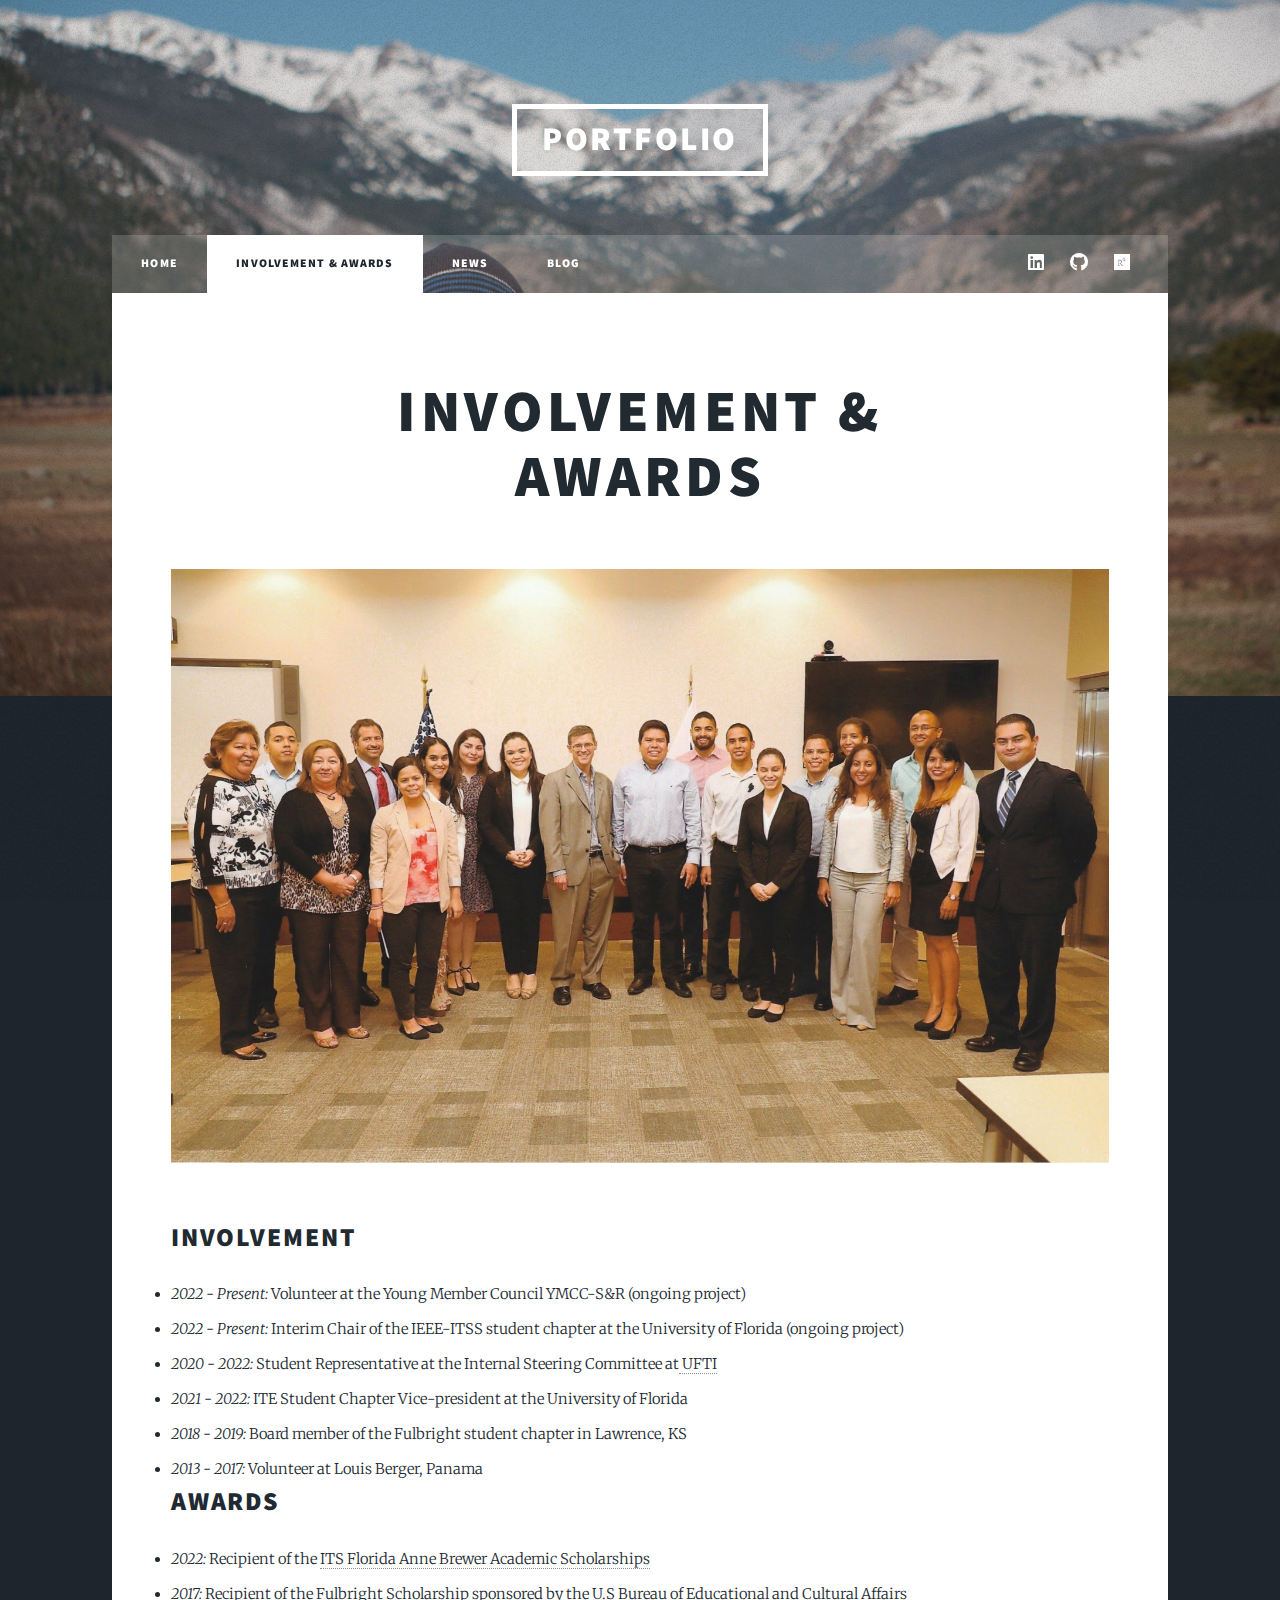
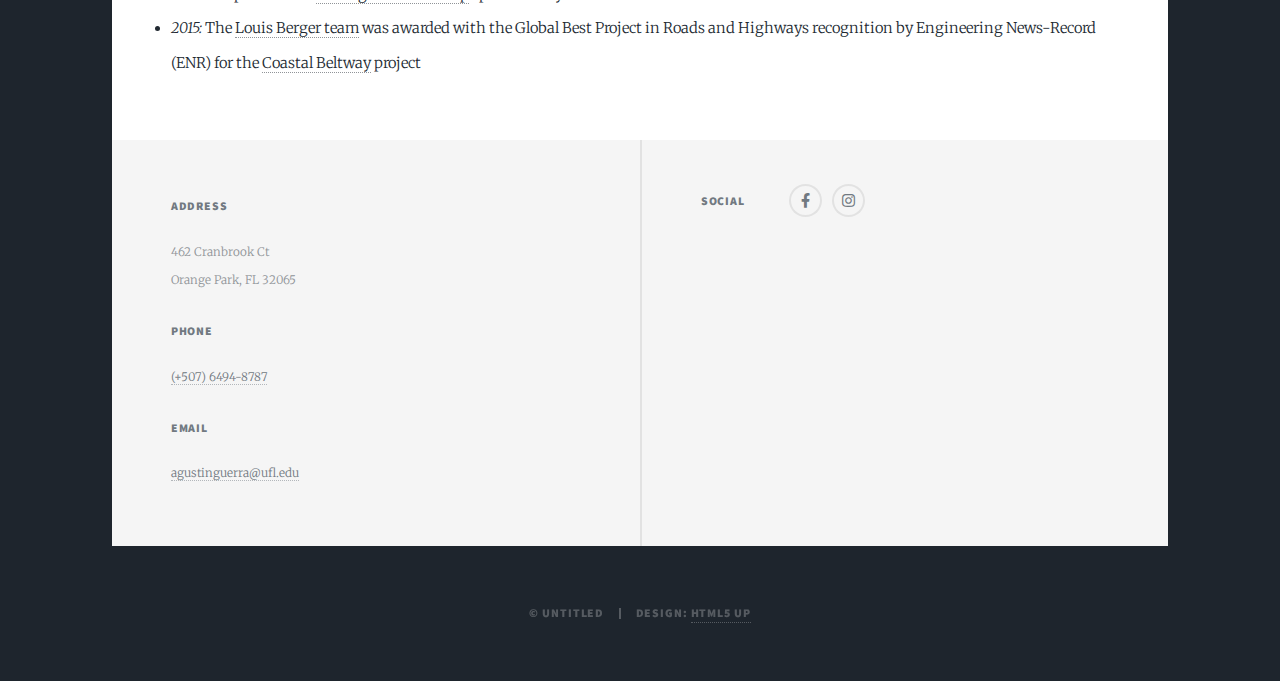
<file: awards.html>
<!DOCTYPE HTML>
<!--
	Agustin Guerra H.
	html5up.net | @ajlkn
	Free for personal and commercial use under the CCA 3.0 license (html5up.net/license)
-->
<html>
	<head>
		<title>Agustin Guerra - Involvement</title>
		<meta charset="utf-8" />
		<meta name="viewport" content="width=device-width, initial-scale=1, user-scalable=no" />
		<link rel="stylesheet" href="assets/css/main.css" />
		<noscript><link rel="stylesheet" href="assets/css/noscript.css" /></noscript>
	</head>
	<body class="is-preload">

		<!-- Wrapper -->
			<div id="wrapper">

				<!-- Header -->
					<header id="header">
						<a href="index.html" class="logo">Portfolio</a>
					</header>

				<!-- Nav -->
					<nav id="nav">
						<ul class="links">
							<li><a href="index.html">Home</a></li>
							<li class="active"><a href="awards.html">Involvement & Awards</a></li>
							<!-- <li><a href="interest.html">Interests</a></li> -->
							<!-- <li><a href="ml_dojo.html">ML Dojo</a></li> -->
							<li><a href="news.html">News</a></li>
							<li><a href="blog.html">Blog</a></li>
							
						</ul>
						<ul class="icons">
							<li><a href="https://www.linkedin.com/in/agustingu" target="_blank" class="icon brands fa-linkedin"><span class="label">Twitter</span></a></li>
							<li><a href="https://github.com/agustingu" target="_blank" class="icon brands fa-github"><span class="label">GitHub</span></a></li>
							<!-- <li><a href="#" class="icon brands fa-facebook-f"><span class="label">Facebook</span></a></li>
							<li><a href="#" class="icon brands fa-instagram"><span class="label">Instagram</span></a></li> -->
							<li><a href="https://www.researchgate.net/profile/Agustin-Guerra" target="_blank" class="icon brands fa-researchgate"><span class="label">Rese</span></a></li>
						</ul>
					</nav>

				<!-- Main -->
					<div id="main">

						<!-- Post -->
							<section class="post">
								<header class="major">
									<!-- <span class="date">April 25, 2017</span> -->
									<h2>Involvement & <br />
										Awards</h2>
								</header>
								
								<div class="image main"><img src="images/fulb.jpg" alt="" /></div>


								<h2>Involvement</h2>
								<li> <em>2022 - Present:</em> Volunteer at the Young Member Council YMCC-S&R (ongoing project)</li>
								<li> <em>2022 - Present:</em> Interim Chair of the IEEE-ITSS student chapter at the University of Florida (ongoing project)</li>
								<li> <em>2020 - 2022:</em> Student Representative at the Internal Steering Committee at<a href="https://www.transportation.institute.ufl.edu/overview/faculty-staff/civil-coastal-engineering/" target="_blank"> UFTI</a></li>
								<li> <em>2021 - 2022:</em> ITE Student Chapter Vice-president at the University of Florida </li>
								<li> <em>2018 - 2019:</em> Board member of the Fulbright student chapter in Lawrence, KS</li>
								<li> <em>2013 - 2017:</em> Volunteer at Louis Berger, Panama</li>


								<h2> Awards </h2>

								<li> <em>2022:</em> Recipient of the <a href="https://www.itsflorida.org/the-anne-brewer-scholarship-program" 
									target="_blank">ITS Florida Anne Brewer Academic Scholarships</a></li>

								<li> <em>2017:</em> Recipient of the <a href="https://us.fulbrightonline.org/" target="_blank">Fulbright Scholarship</a>
								 sponsored by the U.S Bureau of Educational and Cultural Affairs</li>
								<li><em>2015:</em> The <a href="https://github.com/agustingu/agustingu.github.io/blob/master/images/berger.jpg" target="_blank">Louis Berger team</a> 
									 was awarded with the Global Best Project in Roads and Highways recognition by Engineering News-Record (ENR) for the 
									 <a href="https://www.enr.com/articles/16658-best-project-roadshighways-cinta-costera-3" target="_blank">Coastal Beltway</a> project</li>
									
									 


								
							</section>

					</div>

				<!-- Footer -->
				<footer id="footer">
					<section>
						<section class="alt">
							<h3>Address</h3>
							<p>462  Cranbrook Ct <br />
							Orange Park, FL 32065</p>
						</section>
						<section>
							<h3>Phone</h3>
							<p><a href="tel:+507-6494-8787">(+507) 6494-8787</a></p>
						</section>
						<section>
							<h3>Email</h3>
							<p><a href="mailto:agustinguerra@ufl.edu">agustinguerra@ufl.edu</a></p>
						</section>
					
					</section>
					<section class="split contact">
					
						<section>
							<h3>Social</h3>
							<ul class="icons alt">
								<!-- <li><a href="#" class="icon brands alt fa-twitter"><span class="label">Twitter</span></a></li> -->
								<li><a href="https://www.facebook.com/agustin.guerra1/" target="_blank" class="icon brands alt fa-facebook-f"><span class="label">Facebook</span></a></li>
								<li><a href="https://www.instagram.com/agustingh06/" target="_blank" class="icon brands alt fa-instagram"><span class="label">Instagram</span></a></li>
								<!-- <li><a href="#" class="icon brands alt fa-github"><span class="label">GitHub</span></a></li> -->
							</ul>
						</section>
					</section>
				</footer>

				<!-- Copyright -->
					<div id="copyright">
						<ul><li>&copy; Untitled</li><li>Design: <a href="https://html5up.net">HTML5 UP</a></li></ul>
					</div>

			</div>

		<!-- Scripts -->
			<script src="assets/js/jquery.min.js"></script>
			<script src="assets/js/jquery.scrollex.min.js"></script>
			<script src="assets/js/jquery.scrolly.min.js"></script>
			<script src="assets/js/browser.min.js"></script>
			<script src="assets/js/breakpoints.min.js"></script>
			<script src="assets/js/util.js"></script>
			<script src="assets/js/main.js"></script>

	</body>
</html>
</file>
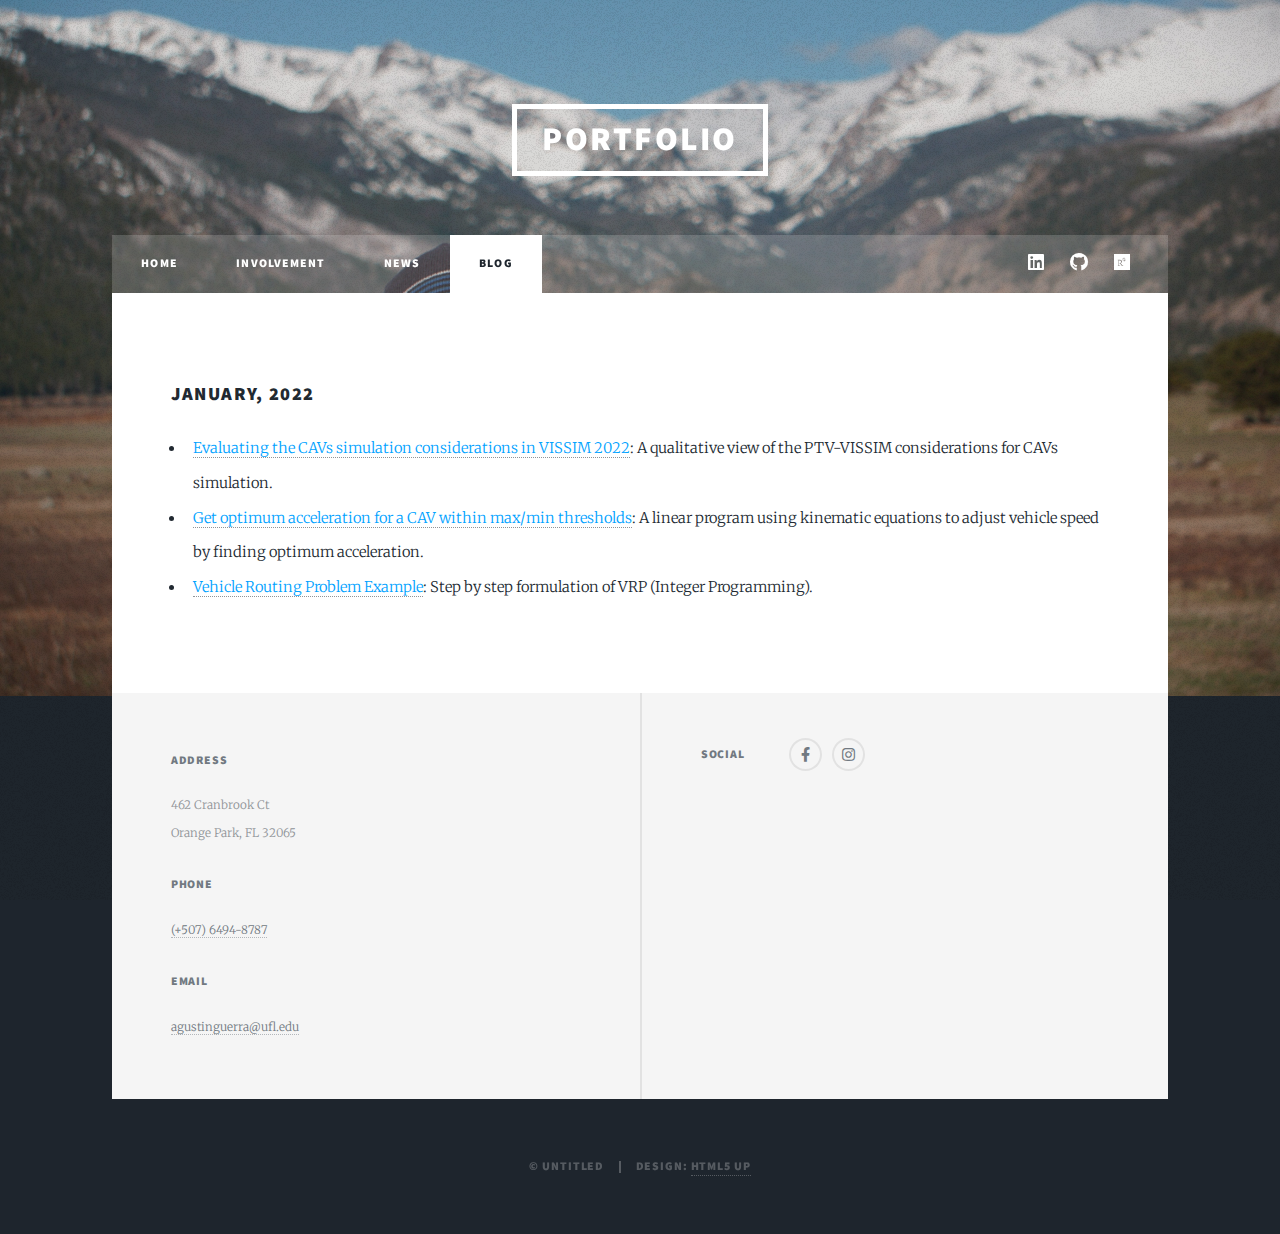
<file: blog.html>
<!DOCTYPE HTML>
<!--
	Agustin Guerra H.
	html5up.net | @ajlkn
	Free for personal and commercial use under the CCA 3.0 license (html5up.net/license)
-->
<html>
	<head>
		<title>Agustin Guerra - Blog</title>
		<meta charset="utf-8" />
		<meta name="viewport" content="width=device-width, initial-scale=1, user-scalable=no" />
		<link rel="stylesheet" href="assets/css/main.css" />
		<noscript><link rel="stylesheet" href="assets/css/noscript.css" /></noscript>
	</head>
	<body class="is-preload">

		<!-- Wrapper -->
			<div id="wrapper">

				<!-- Header -->
					<header id="header">
						<a href="index.html" class="logo">Portfolio</a>
					</header>

				<!-- Nav -->
					<nav id="nav">
						<ul class="links">
							<li><a href="index.html">Home</a></li>
							<li><a href="awards.html">Involvement</a></li>
							<!-- <li><a href="interest.html">Interests</a></li> -->
							<li><a href="news.html">News</a></li>
							<li class="active"><a href="blog.html">Blog</a></li>
						</ul>
						<ul class="icons">
							<li><a href="https://www.linkedin.com/in/agustingu" target="_blank" class="icon brands fa-linkedin"><span class="label">Twitter</span></a></li>
							<li><a href="https://github.com/agustingu" target="_blank" class="icon brands fa-github"><span class="label">GitHub</span></a></li>
							<!-- <li><a href="#" class="icon brands fa-facebook-f"><span class="label">Facebook</span></a></li>
							<li><a href="#" class="icon brands fa-instagram"><span class="label">Instagram</span></a></li> -->
							<li><a href="https://www.researchgate.net/profile/Agustin-Guerra" target="_blank" class="icon brands fa-researchgate"><span class="label">Rese</span></a></li>
						</ul>
					</nav>

				<!-- Main -->
				<div id="main">

					<!-- Post -->
						<section class="post">
							<h3>January, 2022 </h3>
							<ul>
								<li><a href="https://raw.githack.com/agustingu/agustingu.github.io/master/blog_htmls/vissim_speed_signals.html" 
									target="_blank"  style="color:rgb(0, 162, 255)" >Evaluating the CAVs simulation considerations in VISSIM 2022</a>: A qualitative view of the
									PTV-VISSIM considerations for CAVs simulation. </li>

									<li><a href="https://raw.githack.com/agustingu/agustingu.github.io/master/blog_htmls/Adjust_Trajectory_LP_Formulation.html" 
										target="_blank"  style="color:rgb(0, 162, 255)" >Get optimum acceleration for a CAV within max/min thresholds</a>: A linear program using 
										kinematic equations to adjust vehicle speed by finding optimum acceleration. </li>

									<li><a href="https://nbviewer.org/github/agustingu/agustingu.github.io/blob/master/blog_htmls/VRP_pdf_notebook.pdf" 
										target="_blank"  style="color:rgb(0, 162, 255)" >Vehicle Routing Problem Example</a>: Step by step formulation of VRP (Integer Programming). </li>
						
							

				</div>

			<!-- Footer -->
			<footer id="footer">
				<section>
					<section class="alt">
						<h3>Address</h3>
						<p>462  Cranbrook Ct <br />
						Orange Park, FL 32065</p>
					</section>
					<section>
						<h3>Phone</h3>
						<p><a href="tel:+507-6494-8787">(+507) 6494-8787</a></p>
					</section>
					<section>
						<h3>Email</h3>
						<p><a href="mailto:agustinguerra@ufl.edu">agustinguerra@ufl.edu</a></p>
					</section>
				
				</section>
				<section class="split contact">
				
					<section>
						<h3>Social</h3>
						<ul class="icons alt">
							<!-- <li><a href="#" class="icon brands alt fa-twitter"><span class="label">Twitter</span></a></li> -->
							<li><a href="https://www.facebook.com/agustin.guerra1/" target="_blank" class="icon brands alt fa-facebook-f"><span class="label">Facebook</span></a></li>
							<li><a href="https://www.instagram.com/agustingh06/" target="_blank" class="icon brands alt fa-instagram"><span class="label">Instagram</span></a></li>
							<!-- <li><a href="#" class="icon brands alt fa-github"><span class="label">GitHub</span></a></li> -->
						</ul>
					</section>
				</section>
			</footer>

			<!-- Copyright -->
				<div id="copyright">
					<ul><li>&copy; Untitled</li><li>Design: <a href="https://html5up.net">HTML5 UP</a></li></ul>
				</div>

		</div>

	<!-- Scripts -->
		<script src="assets/js/jquery.min.js"></script>
		<script src="assets/js/jquery.scrollex.min.js"></script>
		<script src="assets/js/jquery.scrolly.min.js"></script>
		<script src="assets/js/browser.min.js"></script>
		<script src="assets/js/breakpoints.min.js"></script>
		<script src="assets/js/util.js"></script>
		<script src="assets/js/main.js"></script>

</body>
</html>
</file>
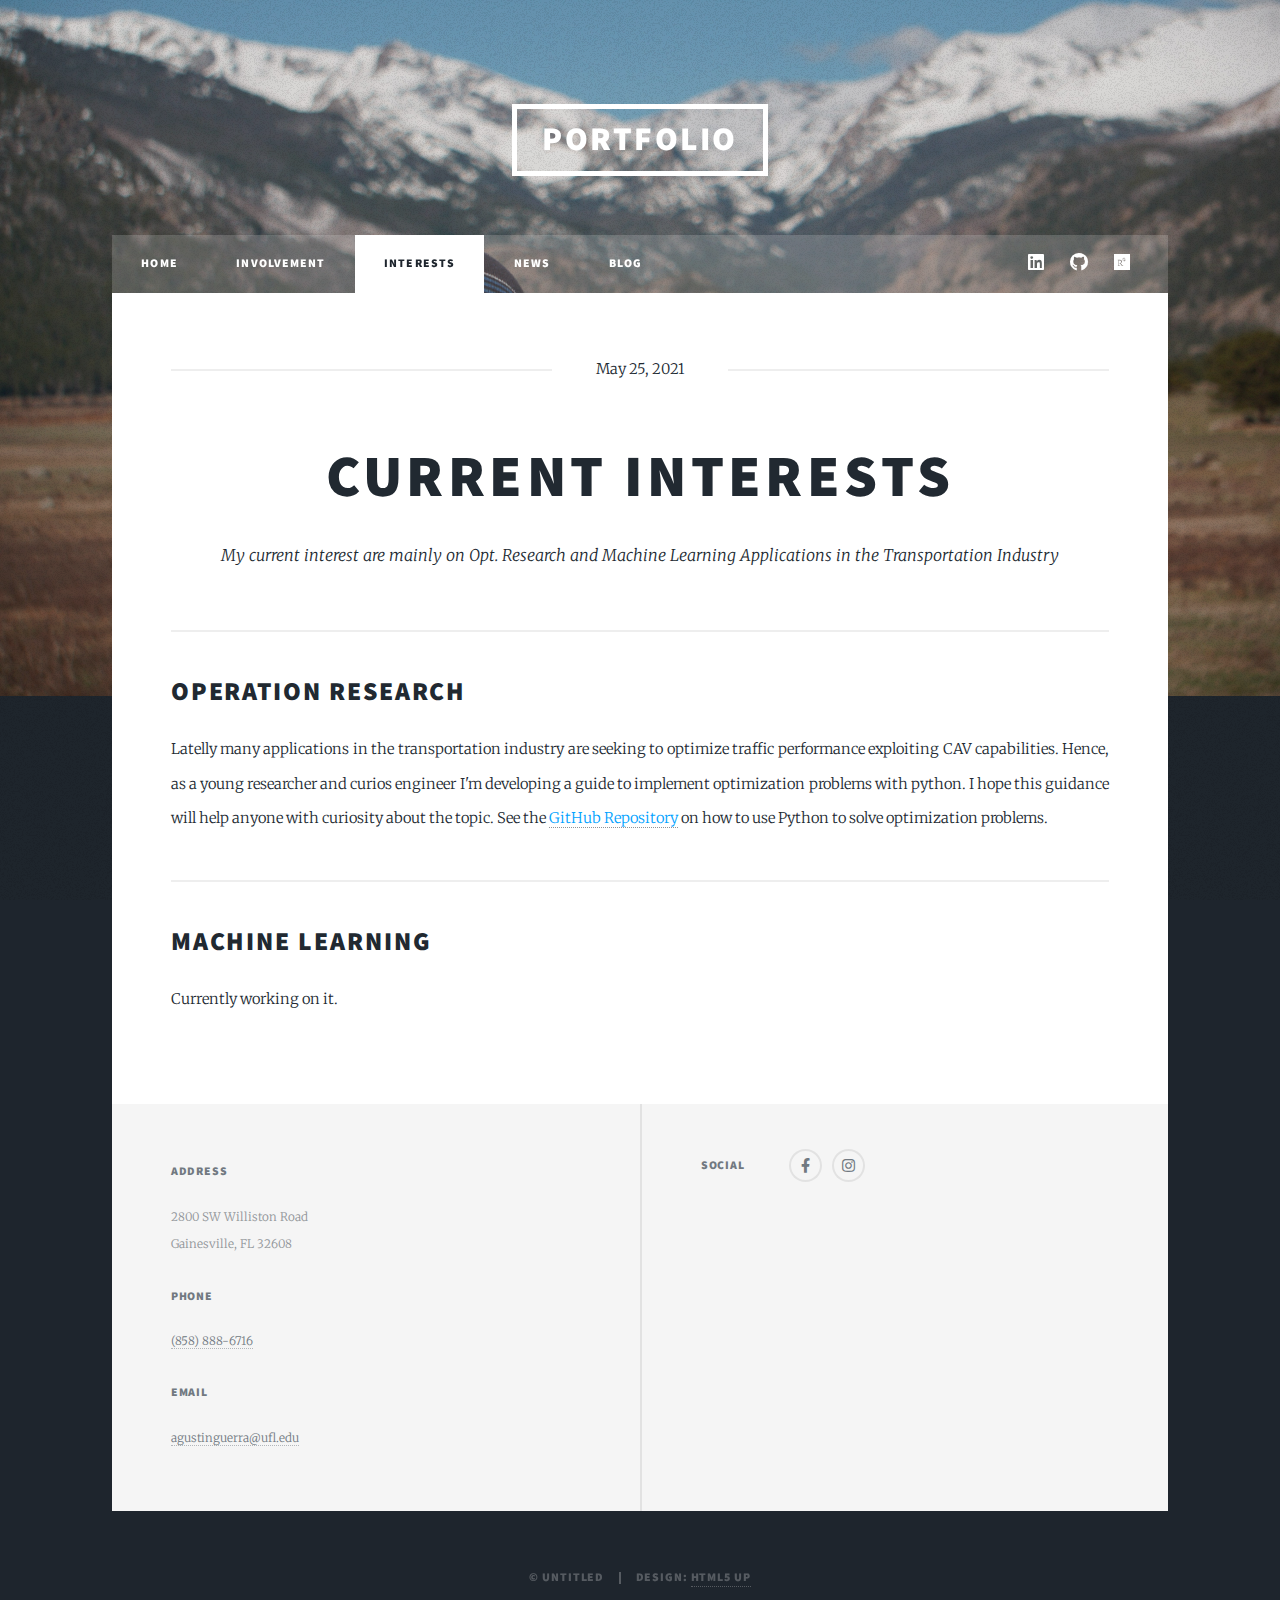
<file: interest.html>
<!DOCTYPE HTML>
<!--
	Agustin Guerra H.
	html5up.net | @ajlkn
	Free for personal and commercial use under the CCA 3.0 license (html5up.net/license)
-->
<html>
	<head>
		<title>Agustin Guerra - Interest</title>
		<meta charset="utf-8" />
		<meta name="viewport" content="width=device-width, initial-scale=1, user-scalable=no" />
		<link rel="stylesheet" href="assets/css/main.css" />
		<noscript><link rel="stylesheet" href="assets/css/noscript.css" /></noscript>
	</head>
	<body class="is-preload">

		<!-- Wrapper -->
			<div id="wrapper">

				<!-- Header -->
					<header id="header">
						<a href="index.html" class="logo">Portfolio</a>
					</header>

				<!-- Nav -->
					<nav id="nav">
						<ul class="links">
							<li><a href="index.html">Home</a></li>
							<li><a href="awards.html">Involvement</a></li>
							<li class="active" ><a href="interest.html">Interests</a></li>
							<!-- <li><a href="ml_dojo.html">ML Dojo</a></li> -->
							<li><a href="news.html">News</a></li>
							<li><a href="blog.html">Blog</a></li>
						</ul>
						<ul class="icons">
							<li><a href="https://www.linkedin.com/in/agustingu" target="_blank" class="icon brands fa-linkedin"><span class="label">Twitter</span></a></li>
							<li><a href="https://github.com/agustingu" target="_blank" class="icon brands fa-github"><span class="label">GitHub</span></a></li>
							<!-- <li><a href="#" class="icon brands fa-facebook-f"><span class="label">Facebook</span></a></li>
							<li><a href="#" class="icon brands fa-instagram"><span class="label">Instagram</span></a></li> -->
							<li><a href="https://www.researchgate.net/profile/Agustin-Guerra" target="_blank" class="icon brands fa-researchgate"><span class="label">Rese</span></a></li>
						</ul>
					</nav>

				<!-- Main -->
					<div id="main">

						<!-- Post -->
							<section class="post">
								<header class="major">
									<span class="date">May 25, 2021</span>
									<h1>Current Interests</h1>
									<p>My current interest are mainly on Opt. Research and Machine Learning Applications in the Transportation Industry</p>
								</header>
								<hr/>
								<!-- Text stuff -->
								<h2>Operation Research</h2>
								<p>Latelly many applications in the transportation industry are seeking to optimize traffic performance exploiting CAV capabilities.
								Hence, as a young researcher and curios engineer I'm developing a guide to implement optimization problems with python. I hope
								this guidance will help anyone with curiosity about the topic.
								See the <a href="https://github.com/agustingu/Operation-Research" style="color:rgb(0, 162, 255)" >GitHub Repository</a> on how to use Python to solve optimization problems.</p>

								<hr/>
								<!-- Text stuff -->
								<h2>Machine Learning</h2>
								<p>Currently working on it.</p>
							</section>

					</div>

				<!-- Footer -->
				<footer id="footer">
					<section>
						<section class="alt">
							<h3>Address</h3>
							<p>2800 SW Williston Road <br />
							Gainesville, FL 32608</p>
						</section>
						<section>
							<h3>Phone</h3>
							<p><a href="tel:858-888-6716">(858) 888-6716</a></p>
						</section>
						<section>
							<h3>Email</h3>
							<p><a href="mailto:agustinguerra@ufl.edu">agustinguerra@ufl.edu</a></p>
						</section>
					
					</section>
					<section class="split contact">
					
						<section>
							<h3>Social</h3>
							<ul class="icons alt">
								<!-- <li><a href="#" class="icon brands alt fa-twitter"><span class="label">Twitter</span></a></li> -->
								<li><a href="https://www.facebook.com/agustin.guerra1/" target="_blank" class="icon brands alt fa-facebook-f"><span class="label">Facebook</span></a></li>
								<li><a href="https://www.instagram.com/agustingh06/" target="_blank" class="icon brands alt fa-instagram"><span class="label">Instagram</span></a></li>
								<!-- <li><a href="#" class="icon brands alt fa-github"><span class="label">GitHub</span></a></li> -->
							</ul>
						</section>
					</section>
				</footer>

				<!-- Copyright -->
					<div id="copyright">
						<ul><li>&copy; Untitled</li><li>Design: <a href="https://html5up.net">HTML5 UP</a></li></ul>
					</div>

			</div>

		<!-- Scripts -->
			<script src="assets/js/jquery.min.js"></script>
			<script src="assets/js/jquery.scrollex.min.js"></script>
			<script src="assets/js/jquery.scrolly.min.js"></script>
			<script src="assets/js/browser.min.js"></script>
			<script src="assets/js/breakpoints.min.js"></script>
			<script src="assets/js/util.js"></script>
			<script src="assets/js/main.js"></script>

	</body>
</html>
</file>
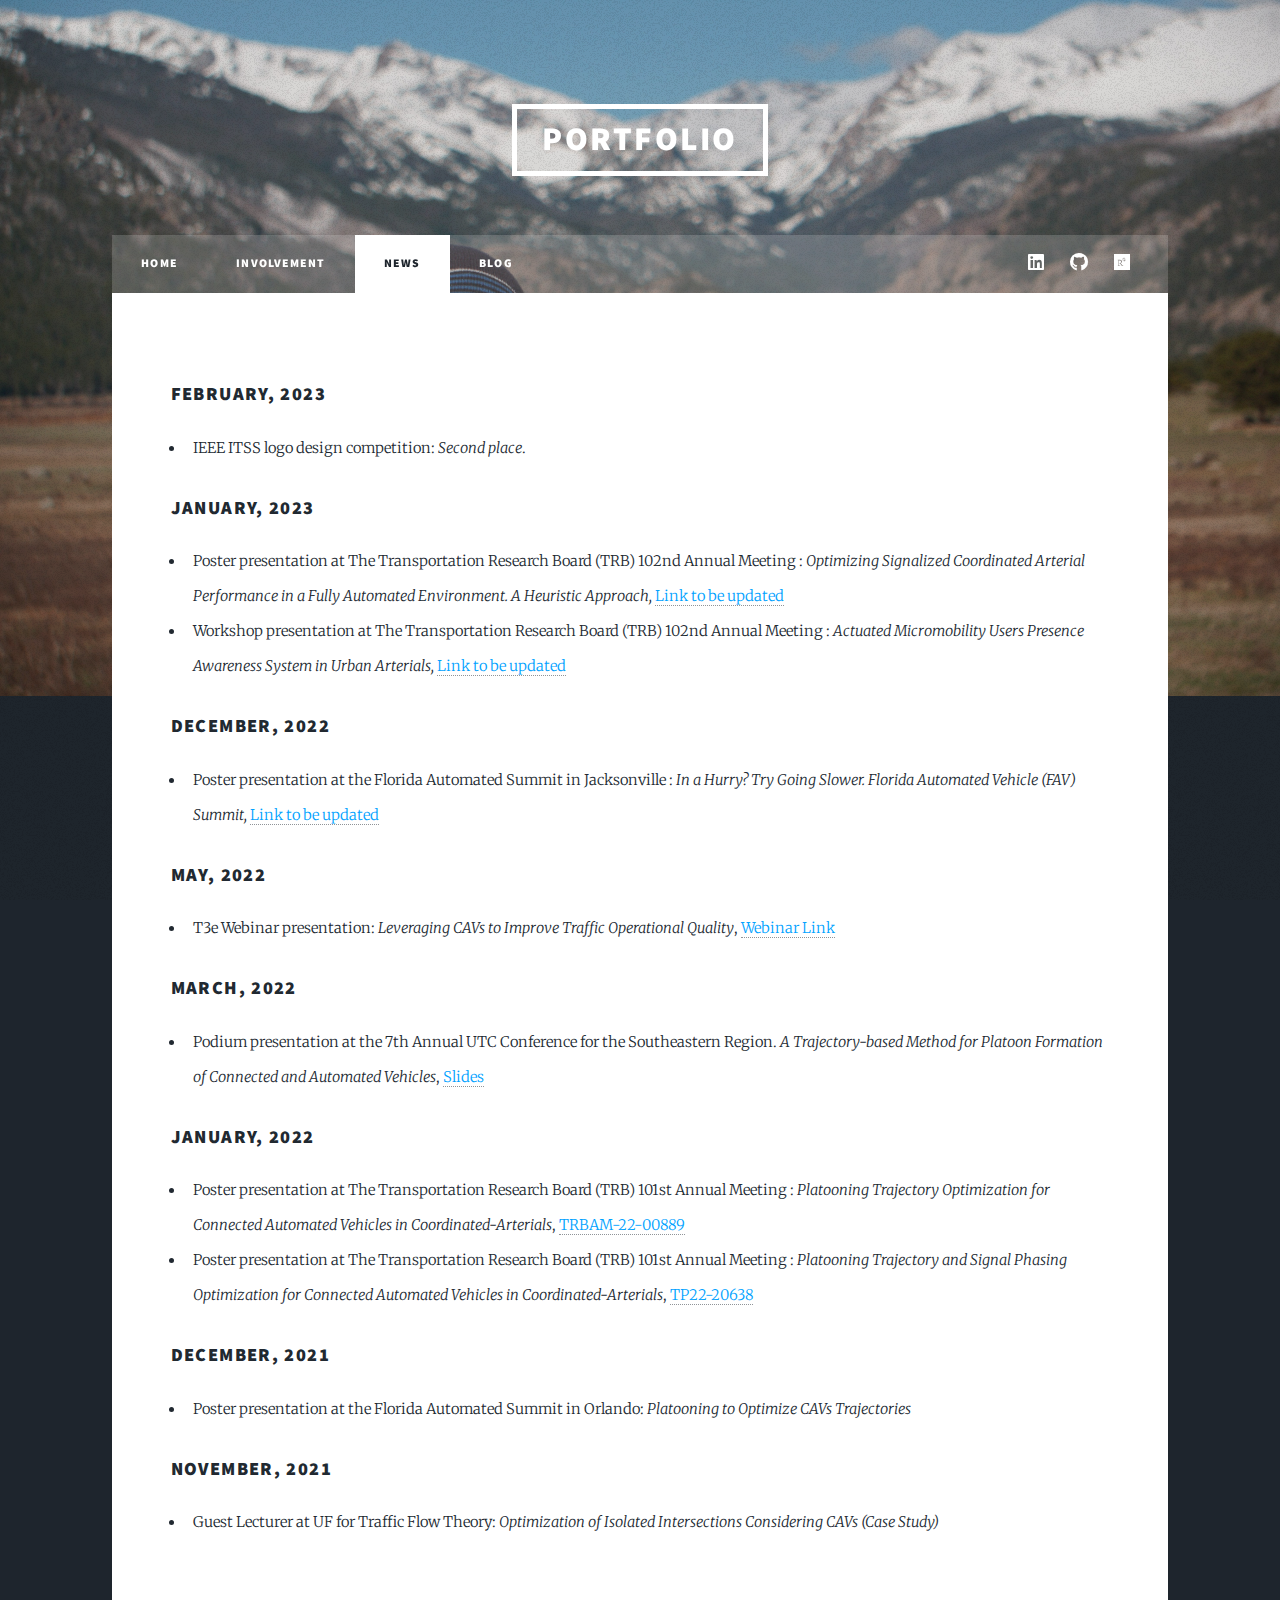
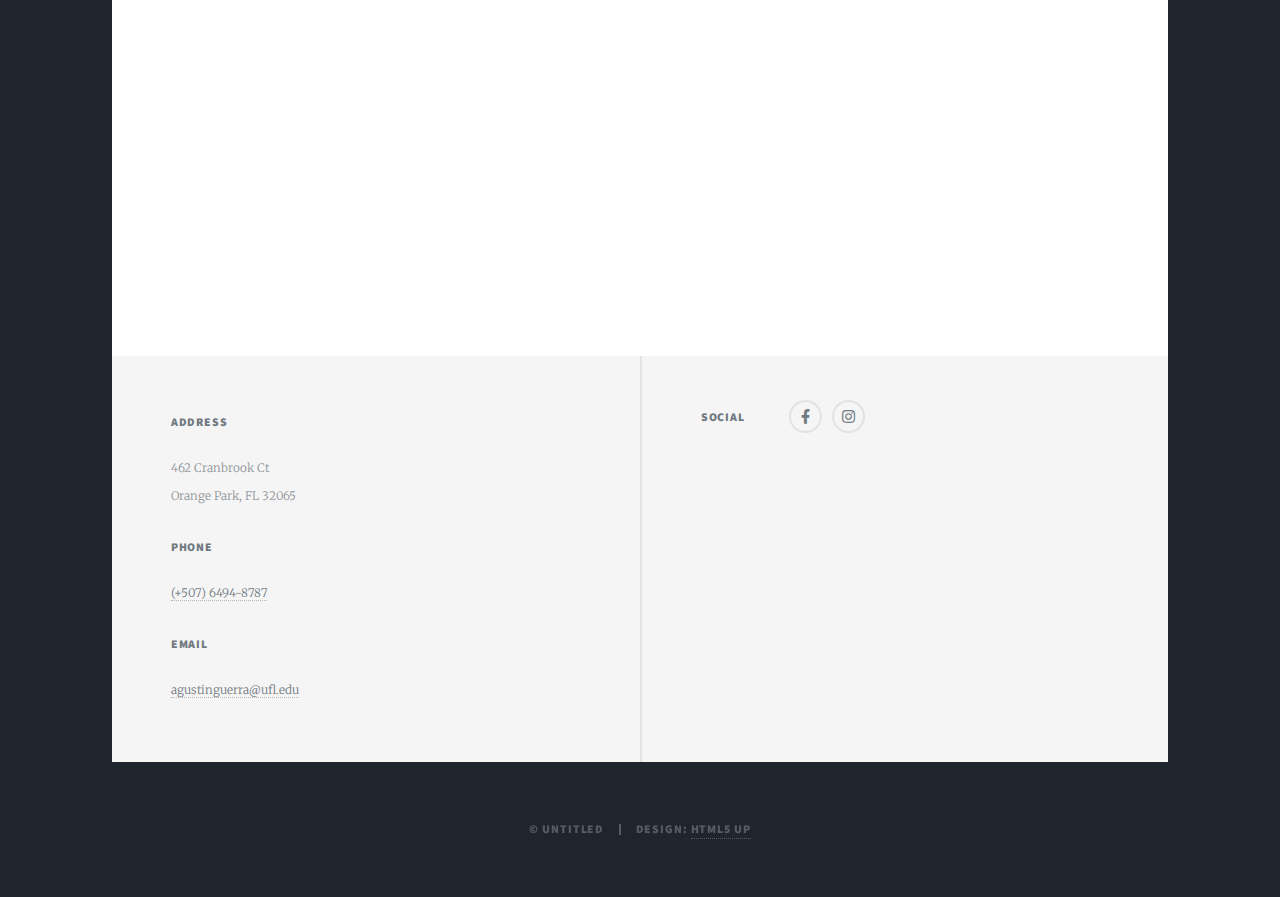
<file: news.html>
<!DOCTYPE HTML>
<!--
	Agustin Guerra H.
	html5up.net | @ajlkn
	Free for personal and commercial use under the CCA 3.0 license (html5up.net/license)
-->
<html>
	<head>
		<title>Agustin Guerra - News</title>
		<meta charset="utf-8" />
		<meta name="viewport" content="width=device-width, initial-scale=1, user-scalable=no" />
		<link rel="stylesheet" href="assets/css/main.css" />
		<noscript><link rel="stylesheet" href="assets/css/noscript.css" /></noscript>
	</head>
	<body class="is-preload">

		<!-- Wrapper -->
			<div id="wrapper">

				<!-- Header -->
					<header id="header">
						<a href="index.html" class="logo">Portfolio</a>
					</header>

				<!-- Nav -->
					<nav id="nav">
						<ul class="links">
							<li><a href="index.html">Home</a></li>
							<li><a href="awards.html">Involvement</a></li>
							<!-- <li><a href="interest.html">Interests</a></li> -->
							<!-- <li><a href="ml_dojo.html">ML Dojo</a></li> -->
							<li class="active"  ><a href="news.html">News</a></li>
							<li><a href="blog.html">Blog</a></li>
						</ul>
						<ul class="icons">
							<li><a href="https://www.linkedin.com/in/agustingu" target="_blank" class="icon brands fa-linkedin"><span class="label">Twitter</span></a></li>
							<li><a href="https://github.com/agustingu" target="_blank" class="icon brands fa-github"><span class="label">GitHub</span></a></li>
							<!-- <li><a href="#" class="icon brands fa-facebook-f"><span class="label">Facebook</span></a></li>
							<li><a href="#" class="icon brands fa-instagram"><span class="label">Instagram</span></a></li> -->
							<li><a href="https://www.researchgate.net/profile/Agustin-Guerra" target="_blank" class="icon brands fa-researchgate"><span class="label">Rese</span></a></li>
						</ul>
					</nav>

				<!-- Main -->
					<div id="main">

						<!-- Post -->
							<section class="post">
								<h3>February, 2023</h3>
								<ul>
									<li>IEEE ITSS logo design competition:
										<i> Second place</i>. 

								</ul>  



								<h3>January, 2023</h3>
								<ul>
									<li>Poster presentation at The Transportation Research Board (TRB) 102nd Annual Meeting : <i>Optimizing Signalized Coordinated Arterial Performance in a 
										Fully Automated Environment. A Heuristic Approach,</i> 
										<a href="https://www.pcb.its.dot.gov/t3/s220524_Leveraging_CAVs_to_Improve_Traffic_Operational_Quality.aspx" 
										target="_blank" type="application/pdf" style="color:rgb(0, 162, 255)" >Link to be updated</a> </li>

									<li>Workshop presentation at The Transportation Research Board (TRB) 102nd Annual Meeting : <i>Actuated Micromobility Users Presence Awareness System 
										in Urban Arterials, </i>
										<a href="https://www.pcb.its.dot.gov/t3/s220524_Leveraging_CAVs_to_Improve_Traffic_Operational_Quality.aspx" 
										target="_blank" type="application/pdf" style="color:rgb(0, 162, 255)" >Link to be updated</a> </li>
								</ul>  
								<h3>December, 2022</h3>
								<ul>
									<li>Poster presentation at the Florida Automated Summit in Jacksonville : <i> In a Hurry? Try Going Slower. Florida Automated Vehicle (FAV)
										Summit, 
										 </i>
										<a href="https://www.pcb.its.dot.gov/t3/s220524_Leveraging_CAVs_to_Improve_Traffic_Operational_Quality.aspx" 
										target="_blank" type="application/pdf" style="color:rgb(0, 162, 255)" >Link to be updated</a> </li>
								</ul>  
								<!--  -->
								<h3>May, 2022</h3>
								<ul>
									<li>T3e Webinar presentation:
										<i> Leveraging CAVs to Improve Traffic Operational Quality</i>, 
										<a href="https://www.pcb.its.dot.gov/t3/s220524_Leveraging_CAVs_to_Improve_Traffic_Operational_Quality.aspx" 
										target="_blank" type="application/pdf" style="color:rgb(0, 162, 255)" >Webinar Link</a> </li>
								</ul>  
								<!--  -->

								<h3>March, 2022</h3>
								<ul>
									<li>Podium presentation at the 7th Annual UTC Conference for the Southeastern Region. 
										<i> A Trajectory-based Method for Platoon Formation of Connected and Automated Vehicles</i>, 
										<a href="https://nbviewer.org/github/agustingu/agustingu.github.io/blob/master/posters/TRR_21.pdf" 
										target="_blank" style="color:rgb(0, 162, 255)" >Slides</a> </li>
								</ul>   
								<h3>January, 2022 </h3>
								<ul>
									<li>Poster presentation at The Transportation Research Board (TRB) 101st Annual Meeting : <i>Platooning Trajectory Optimization for 
										Connected Automated Vehicles in Coordinated-Arterials</i>, 
										<a href="https://nbviewer.org/github/agustingu/agustingu.github.io/blob/master/posters/TRBAM-22-00889.pdf" 
										target="_blank" style="color:rgb(0, 162, 255)" >TRBAM-22-00889</a> </li>

									<li>Poster presentation at The Transportation Research Board (TRB) 101st Annual Meeting : <i>Platooning Trajectory and Signal 
										Phasing Optimization for Connected Automated Vehicles in Coordinated-Arterials</i>, 
										<a href="https://nbviewer.org/github/agustingu/agustingu.github.io/blob/master/posters/P22-20638.pdf" 
										target="_blank" style="color:rgb(0, 162, 255)" >TP22-20638</a> </li>

								</ul>

									<h3>December, 2021 </h3>
									<ul>
										<li>Poster presentation at the Florida Automated Summit in Orlando: <i>Platooning to Optimize CAVs Trajectories</i>  </li>

									</ul>

								
								</ul>

								<h3>November, 2021 </h3>
								<ul>
									<li>Guest Lecturer at UF for Traffic Flow Theory: <i>Optimization of Isolated Intersections Considering CAVs (Case Study) </i>  </li>
									<p align="center">
									<iframe width="560" height="315" 
									src="https://www.youtube.com/embed/axzmmaoiKoI" 
									title="Youtube" frameborder="0" 
									allow="accelerometer; autoplay; clipboard-write; encrypted-media; 
									gyroscope; picture-in-picture" allowfullscreen></iframe>
									</p>
								

								</ul>   
								
								

					</div>

				<!-- Footer -->
				<footer id="footer">
					<section>
						<section class="alt">
							<h3>Address</h3>
							<p>462  Cranbrook Ct <br />
							Orange Park, FL 32065</p>
						</section>
						<section>
							<h3>Phone</h3>
							<p><a href="tel:+507-6494-8787">(+507) 6494-8787</a></p>
						</section>
						<section>
							<h3>Email</h3>
							<p><a href="mailto:agustinguerra@ufl.edu">agustinguerra@ufl.edu</a></p>
						</section>
					
					</section>
					<section class="split contact">
					
						<section>
							<h3>Social</h3>
							<ul class="icons alt">
								<!-- <li><a href="#" class="icon brands alt fa-twitter"><span class="label">Twitter</span></a></li> -->
								<li><a href="https://www.facebook.com/agustin.guerra1/" target="_blank" class="icon brands alt fa-facebook-f"><span class="label">Facebook</span></a></li>
								<li><a href="https://www.instagram.com/agustingh06/" target="_blank" class="icon brands alt fa-instagram"><span class="label">Instagram</span></a></li>
								<!-- <li><a href="#" class="icon brands alt fa-github"><span class="label">GitHub</span></a></li> -->
							</ul>
						</section>
					</section>
				</footer>

				<!-- Copyright -->
					<div id="copyright">
						<ul><li>&copy; Untitled</li><li>Design: <a href="https://html5up.net">HTML5 UP</a></li></ul>
					</div>

			</div>

		<!-- Scripts -->
			<script src="assets/js/jquery.min.js"></script>
			<script src="assets/js/jquery.scrollex.min.js"></script>
			<script src="assets/js/jquery.scrolly.min.js"></script>
			<script src="assets/js/browser.min.js"></script>
			<script src="assets/js/breakpoints.min.js"></script>
			<script src="assets/js/util.js"></script>
			<script src="assets/js/main.js"></script>

	</body>
</html>
</file>
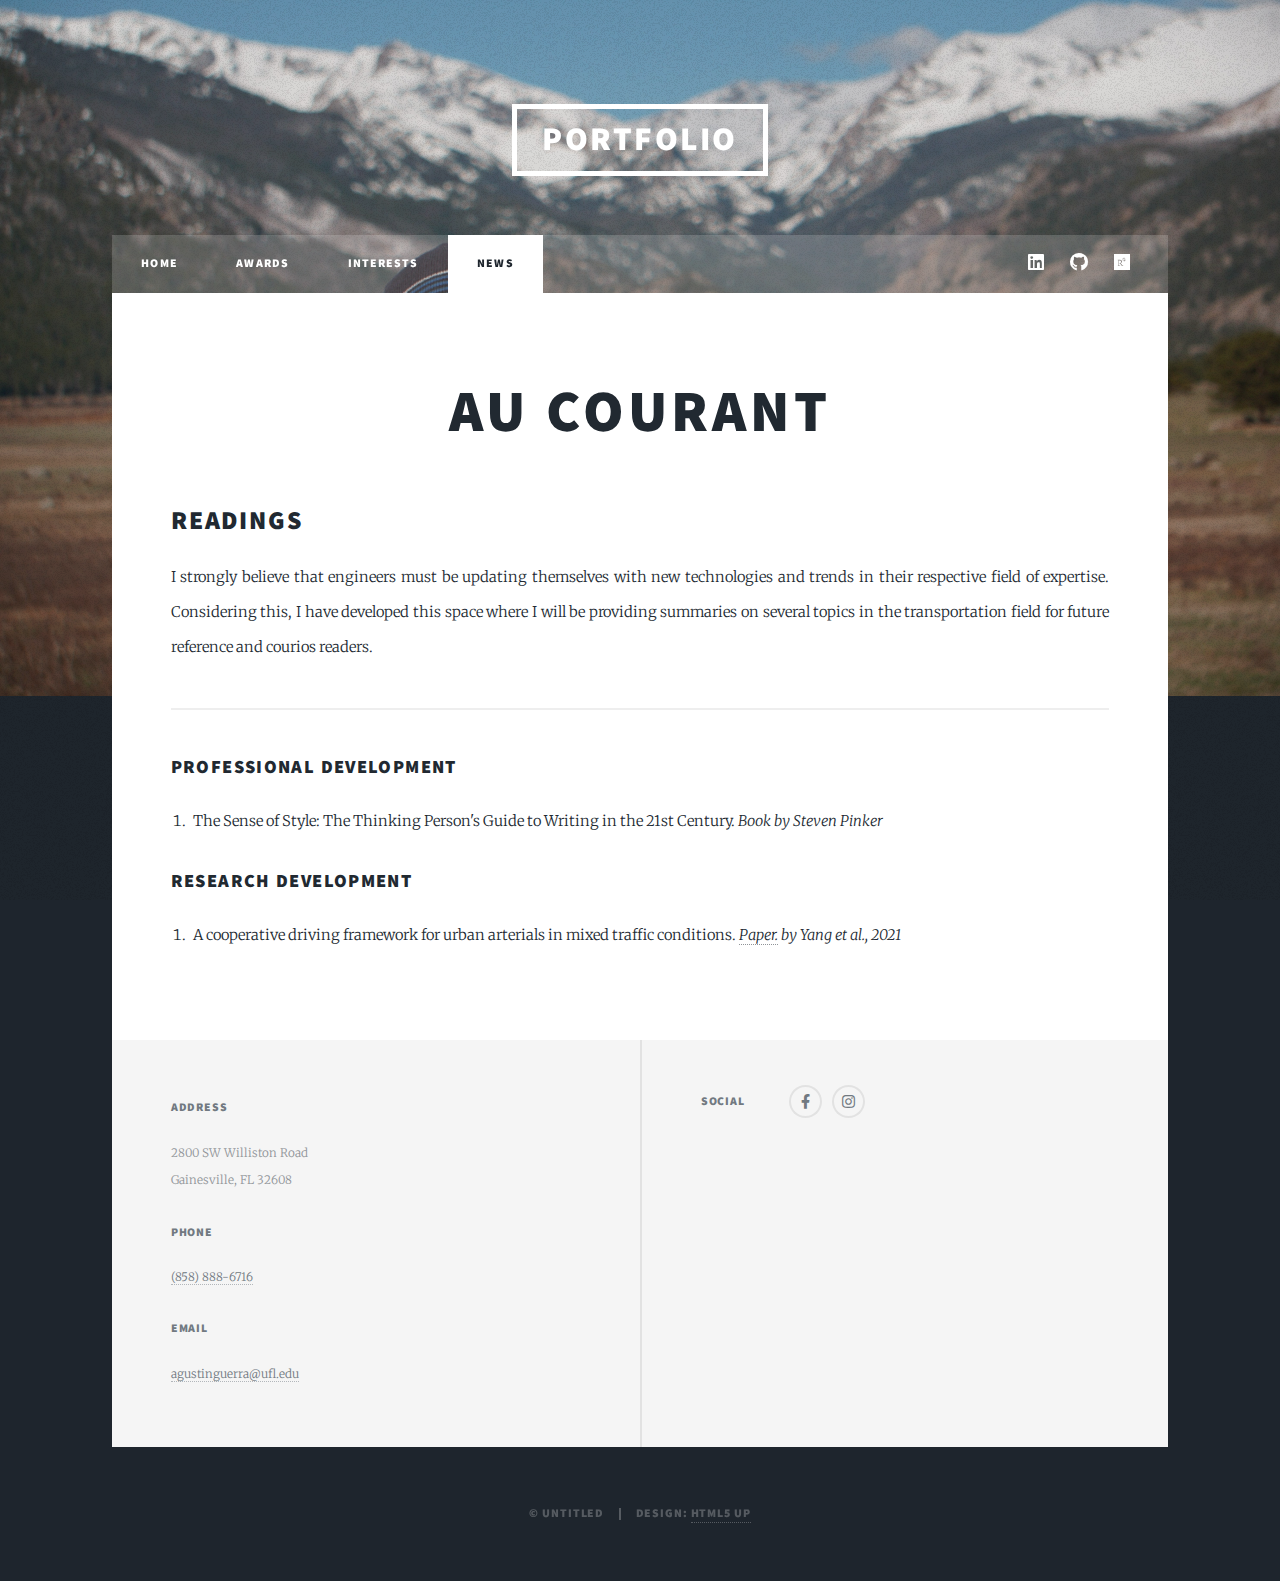
<file: readings.html>
<!DOCTYPE HTML>
<!--
	Agustin Guerra H.
	html5up.net | @ajlkn
	Free for personal and commercial use under the CCA 3.0 license (html5up.net/license)
-->
<html>
	<head>
		<title>Elements Reference - Agustin Guerra H.</title>
		<meta charset="utf-8" />
		<meta name="viewport" content="width=device-width, initial-scale=1, user-scalable=no" />
		<link rel="stylesheet" href="assets/css/main.css" />
		<noscript><link rel="stylesheet" href="assets/css/noscript.css" /></noscript>
	</head>
	<body class="is-preload">

		<!-- Wrapper -->
			<div id="wrapper">

				<!-- Header -->
					<header id="header">
						<a href="index.html" class="logo">Portfolio</a>
					</header>

				<!-- Nav -->
					<nav id="nav">
						<ul class="links">
							<li><a href="index.html">Home</a></li>
							<li><a href="awards.html">Awards</a></li>
							<li><a href="interest.html">Interests</a></li>
							<!-- <li><a href="ml_dojo.html">ML Dojo</a></li> -->
							<li class="active"  ><a href="news.html">News</a></li>
						</ul>
						<ul class="icons">
							<li><a href="https://www.linkedin.com/in/agustingu" target="_blank" class="icon brands fa-linkedin"><span class="label">Twitter</span></a></li>
							<li><a href="https://github.com/agustingu" target="_blank" class="icon brands fa-github"><span class="label">GitHub</span></a></li>
							<!-- <li><a href="#" class="icon brands fa-facebook-f"><span class="label">Facebook</span></a></li>
							<li><a href="#" class="icon brands fa-instagram"><span class="label">Instagram</span></a></li> -->
							<li><a href="https://www.researchgate.net/profile/Agustin-Guerra" target="_blank" class="icon brands fa-researchgate"><span class="label">Rese</span></a></li>
						</ul>
					</nav>

				<!-- Main -->
					<div id="main">

						<!-- Post -->
							<section class="post">
								<header class="major">
									<h1>au courant</h1>
								</header>

								<!-- Text stuff -->
									<h2>Readings</h2>
									<p>I strongly believe that engineers must be updating themselves with new technologies and trends in their
										respective field of expertise. 
										Considering this, I have developed this space where I will be providing summaries on several topics in the 
										transportation field for future reference and courios readers.

									</a></p>
									<hr />
									<h3>Professional Development</h3>
									<ol>
										<li>The Sense of Style: The Thinking Person's Guide to Writing in the 21st Century.
											<i>Book by Steven Pinker </i></li>
										<!-- <li>Etiam vel felis at viverra.</li> <i>italic</i>
										<li>Felis enim feugiat magna.</li>
										<li>Etiam vel felis nullam.</li>
										<li>Felis enim et tempus.</li> -->
									</ol>
									<h3>Research Development</h3>
									<ol>
										<li>A cooperative driving framework for urban arterials in mixed traffic conditions.
											<i> <a href="https://doi.org/10.1016/j.trc.2020.102918" target="_blank">Paper.</a>
												 by Yang et al., 2021 </i></li>
										<!-- <li>Etiam vel felis at viverra.</li> <i>italic</i>
										<li>Felis enim feugiat magna.</li>
										<li>Etiam vel felis nullam.</li>
										<li>Felis enim et tempus.</li> -->									


					</div>

				<!-- Footer -->
				<footer id="footer">
					<section>
						<section class="alt">
							<h3>Address</h3>
							<p>2800 SW Williston Road <br />
							Gainesville, FL 32608</p>
						</section>
						<section>
							<h3>Phone</h3>
							<p><a href="tel:858-888-6716">(858) 888-6716</a></p>
						</section>
						<section>
							<h3>Email</h3>
							<p><a href="mailto:agustinguerra@ufl.edu">agustinguerra@ufl.edu</a></p>
						</section>
					
					</section>
					<section class="split contact">
					
						<section>
							<h3>Social</h3>
							<ul class="icons alt">
								<!-- <li><a href="#" class="icon brands alt fa-twitter"><span class="label">Twitter</span></a></li> -->
								<li><a href="https://www.facebook.com/agustin.guerra1/" target="_blank" class="icon brands alt fa-facebook-f"><span class="label">Facebook</span></a></li>
								<li><a href="https://www.instagram.com/agustingh06/" target="_blank" class="icon brands alt fa-instagram"><span class="label">Instagram</span></a></li>
								<!-- <li><a href="#" class="icon brands alt fa-github"><span class="label">GitHub</span></a></li> -->
							</ul>
						</section>
					</section>
				</footer>

				<!-- Copyright -->
					<div id="copyright">
						<ul><li>&copy; Untitled</li><li>Design: <a href="https://html5up.net">HTML5 UP</a></li></ul>
					</div>

			</div>

		<!-- Scripts -->
			<script src="assets/js/jquery.min.js"></script>
			<script src="assets/js/jquery.scrollex.min.js"></script>
			<script src="assets/js/jquery.scrolly.min.js"></script>
			<script src="assets/js/browser.min.js"></script>
			<script src="assets/js/breakpoints.min.js"></script>
			<script src="assets/js/util.js"></script>
			<script src="assets/js/main.js"></script>

	</body>
</html>
</file>
<file: assets/css/main.css>
@import url(fontawesome-all.min.css);
@import url("https://fonts.googleapis.com/css?family=Merriweather:300,700,300italic,700italic|Source+Sans+Pro:900");

/*
	Agustin Guerra H.
	html5up.net | @ajlkn
	Free for personal and commercial use under the CCA 3.0 license (html5up.net/license)
*/

html, body, div, span, applet, object,
iframe, h1, h2, h3, h4, h5, h6, p, blockquote,
pre, a, abbr, acronym, address, big, cite,
code, del, dfn, em, img, ins, kbd, q, s, samp,
small, strike, strong, sub, sup, tt, var, b,
u, i, center, dl, dt, dd, ol, ul, li, fieldset,
form, label, legend, table, caption, tbody,
tfoot, thead, tr, th, td, article, aside,
canvas, details, embed, figure, figcaption,
footer, header, hgroup, menu, nav, output, ruby,
section, summary, time, mark, audio, video {
	margin: 0;
	padding: 0;
	border: 0;
	font-size: 100%;
	font: inherit;
	vertical-align: baseline;}

article, aside, details, figcaption, figure,
footer, header, hgroup, menu, nav, section {
	display: block;}

body {
	line-height: 1;
}

ol, ul {
	list-style: none;
}

blockquote, q {
	quotes: none;
}

	blockquote:before, blockquote:after, q:before, q:after {
		content: '';
		content: none;
	}

table {
	border-collapse: collapse;
	border-spacing: 0;
}

body {
	-webkit-text-size-adjust: none;
}

mark {
	background-color: transparent;
	color: inherit;
}

input::-moz-focus-inner {
	border: 0;
	padding: 0;
}

input, select, textarea {
	-moz-appearance: none;
	-webkit-appearance: none;
	-ms-appearance: none;
	appearance: none;
}

/* Basic */

	@-ms-viewport {
		width: device-width;
	}

	body {
		-ms-overflow-style: scrollbar;
	}

	@media screen and (max-width: 480px) {

		html, body {
			min-width: 320px;
		}

	}

	html {
		box-sizing: border-box;
	}

	*, *:before, *:after {
		box-sizing: inherit;
	}

	body {
		background-color: #1e252d;
	}

		body.is-preload *, body.is-preload *:before, body.is-preload *:after {
			-moz-animation: none !important;
			-webkit-animation: none !important;
			-ms-animation: none !important;
			animation: none !important;
			-moz-transition: none !important;
			-webkit-transition: none !important;
			-ms-transition: none !important;
			transition: none !important;
		}

/* Type */

	html {
		font-size: 16pt;
	}

		@media screen and (max-width: 1680px) {

			html {
				font-size: 12pt;
			}

		}

		@media screen and (max-width: 1280px) {

			html {
				font-size: 11pt;
			}

		}

		@media screen and (max-width: 360px) {

			html {
				font-size: 10pt;
			}

		}

	body {
		color: #212931;
	}

	body, input, select, textarea {
		font-family: "Merriweather", Georgia, serif;
		font-weight: 300;
		font-size: 1rem;
		line-height: 2.375;
	}

	a {
		-moz-transition: color 0.2s ease-in-out, background-color 0.2s ease-in-out, border-color 0.2s ease-in-out, box-shadow 0.2s ease-in-out;
		-webkit-transition: color 0.2s ease-in-out, background-color 0.2s ease-in-out, border-color 0.2s ease-in-out, box-shadow 0.2s ease-in-out;
		-ms-transition: color 0.2s ease-in-out, background-color 0.2s ease-in-out, border-color 0.2s ease-in-out, box-shadow 0.2s ease-in-out;
		transition: color 0.2s ease-in-out, background-color 0.2s ease-in-out, border-color 0.2s ease-in-out, box-shadow 0.2s ease-in-out;
		border-bottom: dotted 1px;
		text-decoration: none;
	}

		a:hover {
			border-bottom-color: transparent;
		}

	strong, b {
		font-weight: 600;
	}

	em, i {
		font-style: italic;
	}

	p {
		text-align: justify;
		margin: 0 0 2rem 0;
	}

	h1, h2, h3, h4, h5, h6 {
		font-family: "Source Sans Pro", Helvetica, sans-serif;
		font-weight: 900;
		line-height: 1.5;
		letter-spacing: 0.075em;
		text-transform: uppercase;
		margin: 0 0 1rem 0;
	}

		h1 a, h2 a, h3 a, h4 a, h5 a, h6 a {
			border-bottom: 0;
			color: inherit;
			text-decoration: none;
		}

	h1 {
		font-size: 4rem;
		line-height: 1.1;
		margin: 0 0 2rem 0;
	}

	h2 {
		font-size: 1.75rem;
		line-height: 1.3;
		margin: 0 0 1.5rem 0;
	}

	h3 {
		font-size: 1.25rem;
		margin: 0 0 1.5rem 0;
	}

	h4 {
		font-size: 1rem;
	}

	h5 {
		font-size: 0.9rem;
	}

	h6 {
		font-size: 0.8rem;
	}

	sub {
		font-size: 0.8rem;
		position: relative;
		top: 0.5rem;
	}

	sup {
		font-size: 0.8rem;
		position: relative;
		top: -0.5rem;
	}

	blockquote {
		border-left: solid 4px;
		font-style: italic;
		margin: 0 0 2rem 0;
		padding: 0.5rem 0 0.5rem 2rem;
	}

	code {
		border: solid 2px;
		font-family: "Courier New", monospace;
		font-size: 0.9rem;
		margin: 0 0.25rem;
		padding: 0.25rem 0.65rem;
	}

	pre {
		-webkit-overflow-scrolling: touch;
		font-family: "Courier New", monospace;
		font-size: 0.9rem;
		margin: 0 0 2rem 0;
	}

		pre code {
			display: block;
			line-height: 1.75;
			padding: 1rem 1.5rem;
			overflow-x: auto;
		}

	hr {
		border: 0;
		border-bottom: solid 2px;
		margin: 3rem 0;
	}

		hr.major {
			margin: 5rem 0;
		}

	.align-left {
		text-align: left;
	}

	.align-center {
		text-align: center;
	}

	.align-right {
		text-align: right;
	}

	input, select, textarea {
		color: #212931;
	}

	a {
		color: #212931;
		border-bottom-color: rgba(33, 41, 49, 0.5);
	}

		a:hover {
			border-bottom-color: transparent;
			color: #18bfef !important;
		}

	strong, b {
		color: #212931;
	}

	h1, h2, h3, h4, h5, h6 {
		color: #212931;
	}

	blockquote {
		border-left-color: #eeeeee;
	}

	code {
		background: rgba(220, 220, 220, 0.25);
		border-color: #eeeeee;
	}

	hr {
		border-bottom-color: #eeeeee;
	}

/* Row */

	.row {
		display: flex;
		flex-wrap: wrap;
		box-sizing: border-box;
		align-items: stretch;
	}

		.row > * {
			box-sizing: border-box;
		}

		.row.gtr-uniform > * > :last-child {
			margin-bottom: 0;
		}

		.row.aln-left {
			justify-content: flex-start;
		}

		.row.aln-center {
			justify-content: center;
		}

		.row.aln-right {
			justify-content: flex-end;
		}

		.row.aln-top {
			align-items: flex-start;
		}

		.row.aln-middle {
			align-items: center;
		}

		.row.aln-bottom {
			align-items: flex-end;
		}

		.row > .imp {
			order: -1;
		}

		.row > .col-1 {
			width: 8.33333%;
		}

		.row > .off-1 {
			margin-left: 8.33333%;
		}

		.row > .col-2 {
			width: 16.66667%;
		}

		.row > .off-2 {
			margin-left: 16.66667%;
		}

		.row > .col-3 {
			width: 25%;
		}

		.row > .off-3 {
			margin-left: 25%;
		}

		.row > .col-4 {
			width: 33.33333%;
		}

		.row > .off-4 {
			margin-left: 33.33333%;
		}

		.row > .col-5 {
			width: 41.66667%;
		}

		.row > .off-5 {
			margin-left: 41.66667%;
		}

		.row > .col-6 {
			width: 50%;
		}

		.row > .off-6 {
			margin-left: 50%;
		}

		.row > .col-7 {
			width: 58.33333%;
		}

		.row > .off-7 {
			margin-left: 58.33333%;
		}

		.row > .col-8 {
			width: 66.66667%;
		}

		.row > .off-8 {
			margin-left: 66.66667%;
		}

		.row > .col-9 {
			width: 75%;
		}

		.row > .off-9 {
			margin-left: 75%;
		}

		.row > .col-10 {
			width: 83.33333%;
		}

		.row > .off-10 {
			margin-left: 83.33333%;
		}

		.row > .col-11 {
			width: 91.66667%;
		}

		.row > .off-11 {
			margin-left: 91.66667%;
		}

		.row > .col-12 {
			width: 100%;
		}

		.row > .off-12 {
			margin-left: 100%;
		}

		.row.gtr-0 {
			margin-top: 0;
			margin-left: 0rem;
		}

			.row.gtr-0 > * {
				padding: 0 0 0 0rem;
			}

			.row.gtr-0.gtr-uniform {
				margin-top: 0rem;
			}

				.row.gtr-0.gtr-uniform > * {
					padding-top: 0rem;
				}

		.row.gtr-25 {
			margin-top: 0;
			margin-left: -0.375rem;
		}

			.row.gtr-25 > * {
				padding: 0 0 0 0.375rem;
			}

			.row.gtr-25.gtr-uniform {
				margin-top: -0.375rem;
			}

				.row.gtr-25.gtr-uniform > * {
					padding-top: 0.375rem;
				}

		.row.gtr-50 {
			margin-top: 0;
			margin-left: -0.75rem;
		}

			.row.gtr-50 > * {
				padding: 0 0 0 0.75rem;
			}

			.row.gtr-50.gtr-uniform {
				margin-top: -0.75rem;
			}

				.row.gtr-50.gtr-uniform > * {
					padding-top: 0.75rem;
				}

		.row {
			margin-top: 0;
			margin-left: -1.5rem;
		}

			.row > * {
				padding: 0 0 0 1.5rem;
			}

			.row.gtr-uniform {
				margin-top: -1.5rem;
			}

				.row.gtr-uniform > * {
					padding-top: 1.5rem;
				}

		.row.gtr-150 {
			margin-top: 0;
			margin-left: -2.25rem;
		}

			.row.gtr-150 > * {
				padding: 0 0 0 2.25rem;
			}

			.row.gtr-150.gtr-uniform {
				margin-top: -2.25rem;
			}

				.row.gtr-150.gtr-uniform > * {
					padding-top: 2.25rem;
				}

		.row.gtr-200 {
			margin-top: 0;
			margin-left: -3rem;
		}

			.row.gtr-200 > * {
				padding: 0 0 0 3rem;
			}

			.row.gtr-200.gtr-uniform {
				margin-top: -3rem;
			}

				.row.gtr-200.gtr-uniform > * {
					padding-top: 3rem;
				}

		@media screen and (max-width: 1680px) {

			.row {
				display: flex;
				flex-wrap: wrap;
				box-sizing: border-box;
				align-items: stretch;
			}

				.row > * {
					box-sizing: border-box;
				}

				.row.gtr-uniform > * > :last-child {
					margin-bottom: 0;
				}

				.row.aln-left {
					justify-content: flex-start;
				}

				.row.aln-center {
					justify-content: center;
				}

				.row.aln-right {
					justify-content: flex-end;
				}

				.row.aln-top {
					align-items: flex-start;
				}

				.row.aln-middle {
					align-items: center;
				}

				.row.aln-bottom {
					align-items: flex-end;
				}

				.row > .imp-xlarge {
					order: -1;
				}

				.row > .col-1-xlarge {
					width: 8.33333%;
				}

				.row > .off-1-xlarge {
					margin-left: 8.33333%;
				}

				.row > .col-2-xlarge {
					width: 16.66667%;
				}

				.row > .off-2-xlarge {
					margin-left: 16.66667%;
				}

				.row > .col-3-xlarge {
					width: 25%;
				}

				.row > .off-3-xlarge {
					margin-left: 25%;
				}

				.row > .col-4-xlarge {
					width: 33.33333%;
				}

				.row > .off-4-xlarge {
					margin-left: 33.33333%;
				}

				.row > .col-5-xlarge {
					width: 41.66667%;
				}

				.row > .off-5-xlarge {
					margin-left: 41.66667%;
				}

				.row > .col-6-xlarge {
					width: 50%;
				}

				.row > .off-6-xlarge {
					margin-left: 50%;
				}

				.row > .col-7-xlarge {
					width: 58.33333%;
				}

				.row > .off-7-xlarge {
					margin-left: 58.33333%;
				}

				.row > .col-8-xlarge {
					width: 66.66667%;
				}

				.row > .off-8-xlarge {
					margin-left: 66.66667%;
				}

				.row > .col-9-xlarge {
					width: 75%;
				}

				.row > .off-9-xlarge {
					margin-left: 75%;
				}

				.row > .col-10-xlarge {
					width: 83.33333%;
				}

				.row > .off-10-xlarge {
					margin-left: 83.33333%;
				}

				.row > .col-11-xlarge {
					width: 91.66667%;
				}

				.row > .off-11-xlarge {
					margin-left: 91.66667%;
				}

				.row > .col-12-xlarge {
					width: 100%;
				}

				.row > .off-12-xlarge {
					margin-left: 100%;
				}

				.row.gtr-0 {
					margin-top: 0;
					margin-left: 0rem;
				}

					.row.gtr-0 > * {
						padding: 0 0 0 0rem;
					}

					.row.gtr-0.gtr-uniform {
						margin-top: 0rem;
					}

						.row.gtr-0.gtr-uniform > * {
							padding-top: 0rem;
						}

				.row.gtr-25 {
					margin-top: 0;
					margin-left: -0.375rem;
				}

					.row.gtr-25 > * {
						padding: 0 0 0 0.375rem;
					}

					.row.gtr-25.gtr-uniform {
						margin-top: -0.375rem;
					}

						.row.gtr-25.gtr-uniform > * {
							padding-top: 0.375rem;
						}

				.row.gtr-50 {
					margin-top: 0;
					margin-left: -0.75rem;
				}

					.row.gtr-50 > * {
						padding: 0 0 0 0.75rem;
					}

					.row.gtr-50.gtr-uniform {
						margin-top: -0.75rem;
					}

						.row.gtr-50.gtr-uniform > * {
							padding-top: 0.75rem;
						}

				.row {
					margin-top: 0;
					margin-left: -1.5rem;
				}

					.row > * {
						padding: 0 0 0 1.5rem;
					}

					.row.gtr-uniform {
						margin-top: -1.5rem;
					}

						.row.gtr-uniform > * {
							padding-top: 1.5rem;
						}

				.row.gtr-150 {
					margin-top: 0;
					margin-left: -2.25rem;
				}

					.row.gtr-150 > * {
						padding: 0 0 0 2.25rem;
					}

					.row.gtr-150.gtr-uniform {
						margin-top: -2.25rem;
					}

						.row.gtr-150.gtr-uniform > * {
							padding-top: 2.25rem;
						}

				.row.gtr-200 {
					margin-top: 0;
					margin-left: -3rem;
				}

					.row.gtr-200 > * {
						padding: 0 0 0 3rem;
					}

					.row.gtr-200.gtr-uniform {
						margin-top: -3rem;
					}

						.row.gtr-200.gtr-uniform > * {
							padding-top: 3rem;
						}

		}

		@media screen and (max-width: 1280px) {

			.row {
				display: flex;
				flex-wrap: wrap;
				box-sizing: border-box;
				align-items: stretch;
			}

				.row > * {
					box-sizing: border-box;
				}

				.row.gtr-uniform > * > :last-child {
					margin-bottom: 0;
				}

				.row.aln-left {
					justify-content: flex-start;
				}

				.row.aln-center {
					justify-content: center;
				}

				.row.aln-right {
					justify-content: flex-end;
				}

				.row.aln-top {
					align-items: flex-start;
				}

				.row.aln-middle {
					align-items: center;
				}

				.row.aln-bottom {
					align-items: flex-end;
				}

				.row > .imp-large {
					order: -1;
				}

				.row > .col-1-large {
					width: 8.33333%;
				}

				.row > .off-1-large {
					margin-left: 8.33333%;
				}

				.row > .col-2-large {
					width: 16.66667%;
				}

				.row > .off-2-large {
					margin-left: 16.66667%;
				}

				.row > .col-3-large {
					width: 25%;
				}

				.row > .off-3-large {
					margin-left: 25%;
				}

				.row > .col-4-large {
					width: 33.33333%;
				}

				.row > .off-4-large {
					margin-left: 33.33333%;
				}

				.row > .col-5-large {
					width: 41.66667%;
				}

				.row > .off-5-large {
					margin-left: 41.66667%;
				}

				.row > .col-6-large {
					width: 50%;
				}

				.row > .off-6-large {
					margin-left: 50%;
				}

				.row > .col-7-large {
					width: 58.33333%;
				}

				.row > .off-7-large {
					margin-left: 58.33333%;
				}

				.row > .col-8-large {
					width: 66.66667%;
				}

				.row > .off-8-large {
					margin-left: 66.66667%;
				}

				.row > .col-9-large {
					width: 75%;
				}

				.row > .off-9-large {
					margin-left: 75%;
				}

				.row > .col-10-large {
					width: 83.33333%;
				}

				.row > .off-10-large {
					margin-left: 83.33333%;
				}

				.row > .col-11-large {
					width: 91.66667%;
				}

				.row > .off-11-large {
					margin-left: 91.66667%;
				}

				.row > .col-12-large {
					width: 100%;
				}

				.row > .off-12-large {
					margin-left: 100%;
				}

				.row.gtr-0 {
					margin-top: 0;
					margin-left: 0rem;
				}

					.row.gtr-0 > * {
						padding: 0 0 0 0rem;
					}

					.row.gtr-0.gtr-uniform {
						margin-top: 0rem;
					}

						.row.gtr-0.gtr-uniform > * {
							padding-top: 0rem;
						}

				.row.gtr-25 {
					margin-top: 0;
					margin-left: -0.375rem;
				}

					.row.gtr-25 > * {
						padding: 0 0 0 0.375rem;
					}

					.row.gtr-25.gtr-uniform {
						margin-top: -0.375rem;
					}

						.row.gtr-25.gtr-uniform > * {
							padding-top: 0.375rem;
						}

				.row.gtr-50 {
					margin-top: 0;
					margin-left: -0.75rem;
				}

					.row.gtr-50 > * {
						padding: 0 0 0 0.75rem;
					}

					.row.gtr-50.gtr-uniform {
						margin-top: -0.75rem;
					}

						.row.gtr-50.gtr-uniform > * {
							padding-top: 0.75rem;
						}

				.row {
					margin-top: 0;
					margin-left: -1.5rem;
				}

					.row > * {
						padding: 0 0 0 1.5rem;
					}

					.row.gtr-uniform {
						margin-top: -1.5rem;
					}

						.row.gtr-uniform > * {
							padding-top: 1.5rem;
						}

				.row.gtr-150 {
					margin-top: 0;
					margin-left: -2.25rem;
				}

					.row.gtr-150 > * {
						padding: 0 0 0 2.25rem;
					}

					.row.gtr-150.gtr-uniform {
						margin-top: -2.25rem;
					}

						.row.gtr-150.gtr-uniform > * {
							padding-top: 2.25rem;
						}

				.row.gtr-200 {
					margin-top: 0;
					margin-left: -3rem;
				}

					.row.gtr-200 > * {
						padding: 0 0 0 3rem;
					}

					.row.gtr-200.gtr-uniform {
						margin-top: -3rem;
					}

						.row.gtr-200.gtr-uniform > * {
							padding-top: 3rem;
						}

		}

		@media screen and (max-width: 980px) {

			.row {
				display: flex;
				flex-wrap: wrap;
				box-sizing: border-box;
				align-items: stretch;
			}

				.row > * {
					box-sizing: border-box;
				}

				.row.gtr-uniform > * > :last-child {
					margin-bottom: 0;
				}

				.row.aln-left {
					justify-content: flex-start;
				}

				.row.aln-center {
					justify-content: center;
				}

				.row.aln-right {
					justify-content: flex-end;
				}

				.row.aln-top {
					align-items: flex-start;
				}

				.row.aln-middle {
					align-items: center;
				}

				.row.aln-bottom {
					align-items: flex-end;
				}

				.row > .imp-medium {
					order: -1;
				}

				.row > .col-1-medium {
					width: 8.33333%;
				}

				.row > .off-1-medium {
					margin-left: 8.33333%;
				}

				.row > .col-2-medium {
					width: 16.66667%;
				}

				.row > .off-2-medium {
					margin-left: 16.66667%;
				}

				.row > .col-3-medium {
					width: 25%;
				}

				.row > .off-3-medium {
					margin-left: 25%;
				}

				.row > .col-4-medium {
					width: 33.33333%;
				}

				.row > .off-4-medium {
					margin-left: 33.33333%;
				}

				.row > .col-5-medium {
					width: 41.66667%;
				}

				.row > .off-5-medium {
					margin-left: 41.66667%;
				}

				.row > .col-6-medium {
					width: 50%;
				}

				.row > .off-6-medium {
					margin-left: 50%;
				}

				.row > .col-7-medium {
					width: 58.33333%;
				}

				.row > .off-7-medium {
					margin-left: 58.33333%;
				}

				.row > .col-8-medium {
					width: 66.66667%;
				}

				.row > .off-8-medium {
					margin-left: 66.66667%;
				}

				.row > .col-9-medium {
					width: 75%;
				}

				.row > .off-9-medium {
					margin-left: 75%;
				}

				.row > .col-10-medium {
					width: 83.33333%;
				}

				.row > .off-10-medium {
					margin-left: 83.33333%;
				}

				.row > .col-11-medium {
					width: 91.66667%;
				}

				.row > .off-11-medium {
					margin-left: 91.66667%;
				}

				.row > .col-12-medium {
					width: 100%;
				}

				.row > .off-12-medium {
					margin-left: 100%;
				}

				.row.gtr-0 {
					margin-top: 0;
					margin-left: 0rem;
				}

					.row.gtr-0 > * {
						padding: 0 0 0 0rem;
					}

					.row.gtr-0.gtr-uniform {
						margin-top: 0rem;
					}

						.row.gtr-0.gtr-uniform > * {
							padding-top: 0rem;
						}

				.row.gtr-25 {
					margin-top: 0;
					margin-left: -0.375rem;
				}

					.row.gtr-25 > * {
						padding: 0 0 0 0.375rem;
					}

					.row.gtr-25.gtr-uniform {
						margin-top: -0.375rem;
					}

						.row.gtr-25.gtr-uniform > * {
							padding-top: 0.375rem;
						}

				.row.gtr-50 {
					margin-top: 0;
					margin-left: -0.75rem;
				}

					.row.gtr-50 > * {
						padding: 0 0 0 0.75rem;
					}

					.row.gtr-50.gtr-uniform {
						margin-top: -0.75rem;
					}

						.row.gtr-50.gtr-uniform > * {
							padding-top: 0.75rem;
						}

				.row {
					margin-top: 0;
					margin-left: -1.5rem;
				}

					.row > * {
						padding: 0 0 0 1.5rem;
					}

					.row.gtr-uniform {
						margin-top: -1.5rem;
					}

						.row.gtr-uniform > * {
							padding-top: 1.5rem;
						}

				.row.gtr-150 {
					margin-top: 0;
					margin-left: -2.25rem;
				}

					.row.gtr-150 > * {
						padding: 0 0 0 2.25rem;
					}

					.row.gtr-150.gtr-uniform {
						margin-top: -2.25rem;
					}

						.row.gtr-150.gtr-uniform > * {
							padding-top: 2.25rem;
						}

				.row.gtr-200 {
					margin-top: 0;
					margin-left: -3rem;
				}

					.row.gtr-200 > * {
						padding: 0 0 0 3rem;
					}

					.row.gtr-200.gtr-uniform {
						margin-top: -3rem;
					}

						.row.gtr-200.gtr-uniform > * {
							padding-top: 3rem;
						}

		}

		@media screen and (max-width: 736px) {

			.row {
				display: flex;
				flex-wrap: wrap;
				box-sizing: border-box;
				align-items: stretch;
			}

				.row > * {
					box-sizing: border-box;
				}

				.row.gtr-uniform > * > :last-child {
					margin-bottom: 0;
				}

				.row.aln-left {
					justify-content: flex-start;
				}

				.row.aln-center {
					justify-content: center;
				}

				.row.aln-right {
					justify-content: flex-end;
				}

				.row.aln-top {
					align-items: flex-start;
				}

				.row.aln-middle {
					align-items: center;
				}

				.row.aln-bottom {
					align-items: flex-end;
				}

				.row > .imp-small {
					order: -1;
				}

				.row > .col-1-small {
					width: 8.33333%;
				}

				.row > .off-1-small {
					margin-left: 8.33333%;
				}

				.row > .col-2-small {
					width: 16.66667%;
				}

				.row > .off-2-small {
					margin-left: 16.66667%;
				}

				.row > .col-3-small {
					width: 25%;
				}

				.row > .off-3-small {
					margin-left: 25%;
				}

				.row > .col-4-small {
					width: 33.33333%;
				}

				.row > .off-4-small {
					margin-left: 33.33333%;
				}

				.row > .col-5-small {
					width: 41.66667%;
				}

				.row > .off-5-small {
					margin-left: 41.66667%;
				}

				.row > .col-6-small {
					width: 50%;
				}

				.row > .off-6-small {
					margin-left: 50%;
				}

				.row > .col-7-small {
					width: 58.33333%;
				}

				.row > .off-7-small {
					margin-left: 58.33333%;
				}

				.row > .col-8-small {
					width: 66.66667%;
				}

				.row > .off-8-small {
					margin-left: 66.66667%;
				}

				.row > .col-9-small {
					width: 75%;
				}

				.row > .off-9-small {
					margin-left: 75%;
				}

				.row > .col-10-small {
					width: 83.33333%;
				}

				.row > .off-10-small {
					margin-left: 83.33333%;
				}

				.row > .col-11-small {
					width: 91.66667%;
				}

				.row > .off-11-small {
					margin-left: 91.66667%;
				}

				.row > .col-12-small {
					width: 100%;
				}

				.row > .off-12-small {
					margin-left: 100%;
				}

				.row.gtr-0 {
					margin-top: 0;
					margin-left: 0rem;
				}

					.row.gtr-0 > * {
						padding: 0 0 0 0rem;
					}

					.row.gtr-0.gtr-uniform {
						margin-top: 0rem;
					}

						.row.gtr-0.gtr-uniform > * {
							padding-top: 0rem;
						}

				.row.gtr-25 {
					margin-top: 0;
					margin-left: -0.375rem;
				}

					.row.gtr-25 > * {
						padding: 0 0 0 0.375rem;
					}

					.row.gtr-25.gtr-uniform {
						margin-top: -0.375rem;
					}

						.row.gtr-25.gtr-uniform > * {
							padding-top: 0.375rem;
						}

				.row.gtr-50 {
					margin-top: 0;
					margin-left: -0.75rem;
				}

					.row.gtr-50 > * {
						padding: 0 0 0 0.75rem;
					}

					.row.gtr-50.gtr-uniform {
						margin-top: -0.75rem;
					}

						.row.gtr-50.gtr-uniform > * {
							padding-top: 0.75rem;
						}

				.row {
					margin-top: 0;
					margin-left: -1.5rem;
				}

					.row > * {
						padding: 0 0 0 1.5rem;
					}

					.row.gtr-uniform {
						margin-top: -1.5rem;
					}

						.row.gtr-uniform > * {
							padding-top: 1.5rem;
						}

				.row.gtr-150 {
					margin-top: 0;
					margin-left: -2.25rem;
				}

					.row.gtr-150 > * {
						padding: 0 0 0 2.25rem;
					}

					.row.gtr-150.gtr-uniform {
						margin-top: -2.25rem;
					}

						.row.gtr-150.gtr-uniform > * {
							padding-top: 2.25rem;
						}

				.row.gtr-200 {
					margin-top: 0;
					margin-left: -3rem;
				}

					.row.gtr-200 > * {
						padding: 0 0 0 3rem;
					}

					.row.gtr-200.gtr-uniform {
						margin-top: -3rem;
					}

						.row.gtr-200.gtr-uniform > * {
							padding-top: 3rem;
						}

		}

		@media screen and (max-width: 480px) {

			.row {
				display: flex;
				flex-wrap: wrap;
				box-sizing: border-box;
				align-items: stretch;
			}

				.row > * {
					box-sizing: border-box;
				}

				.row.gtr-uniform > * > :last-child {
					margin-bottom: 0;
				}

				.row.aln-left {
					justify-content: flex-start;
				}

				.row.aln-center {
					justify-content: center;
				}

				.row.aln-right {
					justify-content: flex-end;
				}

				.row.aln-top {
					align-items: flex-start;
				}

				.row.aln-middle {
					align-items: center;
				}

				.row.aln-bottom {
					align-items: flex-end;
				}

				.row > .imp-xsmall {
					order: -1;
				}

				.row > .col-1-xsmall {
					width: 8.33333%;
				}

				.row > .off-1-xsmall {
					margin-left: 8.33333%;
				}

				.row > .col-2-xsmall {
					width: 16.66667%;
				}

				.row > .off-2-xsmall {
					margin-left: 16.66667%;
				}

				.row > .col-3-xsmall {
					width: 25%;
				}

				.row > .off-3-xsmall {
					margin-left: 25%;
				}

				.row > .col-4-xsmall {
					width: 33.33333%;
				}

				.row > .off-4-xsmall {
					margin-left: 33.33333%;
				}

				.row > .col-5-xsmall {
					width: 41.66667%;
				}

				.row > .off-5-xsmall {
					margin-left: 41.66667%;
				}

				.row > .col-6-xsmall {
					width: 50%;
				}

				.row > .off-6-xsmall {
					margin-left: 50%;
				}

				.row > .col-7-xsmall {
					width: 58.33333%;
				}

				.row > .off-7-xsmall {
					margin-left: 58.33333%;
				}

				.row > .col-8-xsmall {
					width: 66.66667%;
				}

				.row > .off-8-xsmall {
					margin-left: 66.66667%;
				}

				.row > .col-9-xsmall {
					width: 75%;
				}

				.row > .off-9-xsmall {
					margin-left: 75%;
				}

				.row > .col-10-xsmall {
					width: 83.33333%;
				}

				.row > .off-10-xsmall {
					margin-left: 83.33333%;
				}

				.row > .col-11-xsmall {
					width: 91.66667%;
				}

				.row > .off-11-xsmall {
					margin-left: 91.66667%;
				}

				.row > .col-12-xsmall {
					width: 100%;
				}

				.row > .off-12-xsmall {
					margin-left: 100%;
				}

				.row.gtr-0 {
					margin-top: 0;
					margin-left: 0rem;
				}

					.row.gtr-0 > * {
						padding: 0 0 0 0rem;
					}

					.row.gtr-0.gtr-uniform {
						margin-top: 0rem;
					}

						.row.gtr-0.gtr-uniform > * {
							padding-top: 0rem;
						}

				.row.gtr-25 {
					margin-top: 0;
					margin-left: -0.375rem;
				}

					.row.gtr-25 > * {
						padding: 0 0 0 0.375rem;
					}

					.row.gtr-25.gtr-uniform {
						margin-top: -0.375rem;
					}

						.row.gtr-25.gtr-uniform > * {
							padding-top: 0.375rem;
						}

				.row.gtr-50 {
					margin-top: 0;
					margin-left: -0.75rem;
				}

					.row.gtr-50 > * {
						padding: 0 0 0 0.75rem;
					}

					.row.gtr-50.gtr-uniform {
						margin-top: -0.75rem;
					}

						.row.gtr-50.gtr-uniform > * {
							padding-top: 0.75rem;
						}

				.row {
					margin-top: 0;
					margin-left: -1.5rem;
				}

					.row > * {
						padding: 0 0 0 1.5rem;
					}

					.row.gtr-uniform {
						margin-top: -1.5rem;
					}

						.row.gtr-uniform > * {
							padding-top: 1.5rem;
						}

				.row.gtr-150 {
					margin-top: 0;
					margin-left: -2.25rem;
				}

					.row.gtr-150 > * {
						padding: 0 0 0 2.25rem;
					}

					.row.gtr-150.gtr-uniform {
						margin-top: -2.25rem;
					}

						.row.gtr-150.gtr-uniform > * {
							padding-top: 2.25rem;
						}

				.row.gtr-200 {
					margin-top: 0;
					margin-left: -3rem;
				}

					.row.gtr-200 > * {
						padding: 0 0 0 3rem;
					}

					.row.gtr-200.gtr-uniform {
						margin-top: -3rem;
					}

						.row.gtr-200.gtr-uniform > * {
							padding-top: 3rem;
						}

		}

		@media screen and (max-width: 360px) {

			.row {
				display: flex;
				flex-wrap: wrap;
				box-sizing: border-box;
				align-items: stretch;
			}

				.row > * {
					box-sizing: border-box;
				}

				.row.gtr-uniform > * > :last-child {
					margin-bottom: 0;
				}

				.row.aln-left {
					justify-content: flex-start;
				}

				.row.aln-center {
					justify-content: center;
				}

				.row.aln-right {
					justify-content: flex-end;
				}

				.row.aln-top {
					align-items: flex-start;
				}

				.row.aln-middle {
					align-items: center;
				}

				.row.aln-bottom {
					align-items: flex-end;
				}

				.row > .imp-xxsmall {
					order: -1;
				}

				.row > .col-1-xxsmall {
					width: 8.33333%;
				}

				.row > .off-1-xxsmall {
					margin-left: 8.33333%;
				}

				.row > .col-2-xxsmall {
					width: 16.66667%;
				}

				.row > .off-2-xxsmall {
					margin-left: 16.66667%;
				}

				.row > .col-3-xxsmall {
					width: 25%;
				}

				.row > .off-3-xxsmall {
					margin-left: 25%;
				}

				.row > .col-4-xxsmall {
					width: 33.33333%;
				}

				.row > .off-4-xxsmall {
					margin-left: 33.33333%;
				}

				.row > .col-5-xxsmall {
					width: 41.66667%;
				}

				.row > .off-5-xxsmall {
					margin-left: 41.66667%;
				}

				.row > .col-6-xxsmall {
					width: 50%;
				}

				.row > .off-6-xxsmall {
					margin-left: 50%;
				}

				.row > .col-7-xxsmall {
					width: 58.33333%;
				}

				.row > .off-7-xxsmall {
					margin-left: 58.33333%;
				}

				.row > .col-8-xxsmall {
					width: 66.66667%;
				}

				.row > .off-8-xxsmall {
					margin-left: 66.66667%;
				}

				.row > .col-9-xxsmall {
					width: 75%;
				}

				.row > .off-9-xxsmall {
					margin-left: 75%;
				}

				.row > .col-10-xxsmall {
					width: 83.33333%;
				}

				.row > .off-10-xxsmall {
					margin-left: 83.33333%;
				}

				.row > .col-11-xxsmall {
					width: 91.66667%;
				}

				.row > .off-11-xxsmall {
					margin-left: 91.66667%;
				}

				.row > .col-12-xxsmall {
					width: 100%;
				}

				.row > .off-12-xxsmall {
					margin-left: 100%;
				}

				.row.gtr-0 {
					margin-top: 0;
					margin-left: 0rem;
				}

					.row.gtr-0 > * {
						padding: 0 0 0 0rem;
					}

					.row.gtr-0.gtr-uniform {
						margin-top: 0rem;
					}

						.row.gtr-0.gtr-uniform > * {
							padding-top: 0rem;
						}

				.row.gtr-25 {
					margin-top: 0;
					margin-left: -0.375rem;
				}

					.row.gtr-25 > * {
						padding: 0 0 0 0.375rem;
					}

					.row.gtr-25.gtr-uniform {
						margin-top: -0.375rem;
					}

						.row.gtr-25.gtr-uniform > * {
							padding-top: 0.375rem;
						}

				.row.gtr-50 {
					margin-top: 0;
					margin-left: -0.75rem;
				}

					.row.gtr-50 > * {
						padding: 0 0 0 0.75rem;
					}

					.row.gtr-50.gtr-uniform {
						margin-top: -0.75rem;
					}

						.row.gtr-50.gtr-uniform > * {
							padding-top: 0.75rem;
						}

				.row {
					margin-top: 0;
					margin-left: -1.5rem;
				}

					.row > * {
						padding: 0 0 0 1.5rem;
					}

					.row.gtr-uniform {
						margin-top: -1.5rem;
					}

						.row.gtr-uniform > * {
							padding-top: 1.5rem;
						}

				.row.gtr-150 {
					margin-top: 0;
					margin-left: -2.25rem;
				}

					.row.gtr-150 > * {
						padding: 0 0 0 2.25rem;
					}

					.row.gtr-150.gtr-uniform {
						margin-top: -2.25rem;
					}

						.row.gtr-150.gtr-uniform > * {
							padding-top: 2.25rem;
						}

				.row.gtr-200 {
					margin-top: 0;
					margin-left: -3rem;
				}

					.row.gtr-200 > * {
						padding: 0 0 0 3rem;
					}

					.row.gtr-200.gtr-uniform {
						margin-top: -3rem;
					}

						.row.gtr-200.gtr-uniform > * {
							padding-top: 3rem;
						}

		}

/* Box */

	.box {
		border: solid 2px;
		margin-bottom: 2rem;
		padding: 1.5rem;
	}

		.box > :last-child,
		.box > :last-child > :last-child,
		.box > :last-child > :last-child > :last-child {
			margin-bottom: 0;
		}

		.box.alt {
			border: 0;
			border-radius: 0;
			padding: 0;
		}

	.box {
		border-color: #eeeeee;
	}

/* Button */

	input[type="submit"],
	input[type="reset"],
	input[type="button"],
	button,
	.button {
		-moz-appearance: none;
		-webkit-appearance: none;
		-ms-appearance: none;
		appearance: none;
		-moz-transition: background-color 0.2s ease-in-out, box-shadow 0.2s ease-in-out, color 0.2s ease-in-out;
		-webkit-transition: background-color 0.2s ease-in-out, box-shadow 0.2s ease-in-out, color 0.2s ease-in-out;
		-ms-transition: background-color 0.2s ease-in-out, box-shadow 0.2s ease-in-out, color 0.2s ease-in-out;
		transition: background-color 0.2s ease-in-out, box-shadow 0.2s ease-in-out, color 0.2s ease-in-out;
		border: 0;
		border-radius: 0;
		cursor: pointer;
		display: inline-block;
		font-family: "Source Sans Pro", Helvetica, sans-serif;
		font-size: 0.8rem;
		font-weight: 900;
		letter-spacing: 0.075em;
		height: 3rem;
		line-height: 3rem;
		padding: 0 2rem;
		text-align: center;
		text-decoration: none;
		text-transform: uppercase;
		white-space: nowrap;
	}

		input[type="submit"].icon:before,
		input[type="reset"].icon:before,
		input[type="button"].icon:before,
		button.icon:before,
		.button.icon:before {
			margin-right: 0.5rem;
		}

		input[type="submit"].icon.solo,
		input[type="reset"].icon.solo,
		input[type="button"].icon.solo,
		button.icon.solo,
		.button.icon.solo {
			position: relative;
			width: 4rem;
			height: 4rem;
			line-height: 4rem;
			border-radius: 4rem;
			text-indent: 4rem;
			overflow: hidden;
			padding: 0;
			white-space: nowrap;
		}

			input[type="submit"].icon.solo:before,
			input[type="reset"].icon.solo:before,
			input[type="button"].icon.solo:before,
			button.icon.solo:before,
			.button.icon.solo:before {
				position: absolute;
				display: block;
				top: 0;
				left: 0;
				width: inherit;
				height: inherit;
				line-height: inherit;
				font-size: 1.25rem;
				margin-right: 0;
				text-align: center;
				text-indent: 0;
			}

		input[type="submit"].fit,
		input[type="reset"].fit,
		input[type="button"].fit,
		button.fit,
		.button.fit {
			width: 100%;
		}

		input[type="submit"].small,
		input[type="reset"].small,
		input[type="button"].small,
		button.small,
		.button.small {
			font-size: 0.7rem;
			height: 2.5rem;
			line-height: 2.5rem;
			padding: 0 1.5rem;
		}

		input[type="submit"].large,
		input[type="reset"].large,
		input[type="button"].large,
		button.large,
		.button.large {
			font-size: 0.9rem;
			height: 3.5rem;
			line-height: 3.5rem;
			padding: 0 2.75rem;
		}

		@media screen and (max-width: 980px) {

			input[type="submit"],
			input[type="reset"],
			input[type="button"],
			button,
			.button {
				font-size: 0.9rem;
				height: 3.25rem;
				line-height: 3.25rem;
			}

				input[type="submit"].large,
				input[type="reset"].large,
				input[type="button"].large,
				button.large,
				.button.large {
					font-size: 1rem;
					height: 3.75rem;
					line-height: 3.75rem;
				}

		}

		input[type="submit"].disabled, input[type="submit"]:disabled,
		input[type="reset"].disabled,
		input[type="reset"]:disabled,
		input[type="button"].disabled,
		input[type="button"]:disabled,
		button.disabled,
		button:disabled,
		.button.disabled,
		.button:disabled {
			pointer-events: none;
			opacity: 0.25;
		}

	input[type="submit"],
	input[type="reset"],
	input[type="button"],
	button,
	.button {
		background-color: transparent;
		box-shadow: inset 0 0 0 2px #212931;
		color: #212931 !important;
	}

		input[type="submit"]:hover,
		input[type="reset"]:hover,
		input[type="button"]:hover,
		button:hover,
		.button:hover {
			box-shadow: inset 0 0 0 2px #18bfef;
			color: #18bfef !important;
		}

		input[type="submit"].primary,
		input[type="reset"].primary,
		input[type="button"].primary,
		button.primary,
		.button.primary {
			background-color: #212931;
			box-shadow: none;
			color: #ffffff !important;
		}

			input[type="submit"].primary:hover,
			input[type="reset"].primary:hover,
			input[type="button"].primary:hover,
			button.primary:hover,
			.button.primary:hover {
				background-color: #18bfef;
			}

/* Form */

	form {
		margin: 0 0 2rem 0;
	}

		form > :last-child {
			margin-bottom: 0;
		}

		form > .fields {
			display: -moz-flex;
			display: -webkit-flex;
			display: -ms-flex;
			display: flex;
			-moz-flex-wrap: wrap;
			-webkit-flex-wrap: wrap;
			-ms-flex-wrap: wrap;
			flex-wrap: wrap;
			width: calc(100% + 3rem);
			margin: -1.5rem 0 2rem -1.5rem;
		}

			form > .fields > .field {
				-moz-flex-grow: 0;
				-webkit-flex-grow: 0;
				-ms-flex-grow: 0;
				flex-grow: 0;
				-moz-flex-shrink: 0;
				-webkit-flex-shrink: 0;
				-ms-flex-shrink: 0;
				flex-shrink: 0;
				padding: 1.5rem 0 0 1.5rem;
				width: calc(100% - 1.5rem);
			}

				form > .fields > .field.half {
					width: calc(50% - 0.75rem);
				}

				form > .fields > .field.third {
					width: calc(100%/3 - 0.5rem);
				}

				form > .fields > .field.quarter {
					width: calc(25% - 0.375rem);
				}

		@media screen and (max-width: 480px) {

			form > .fields {
				width: calc(100% + 3rem);
				margin: -1.5rem 0 2rem -1.5rem;
			}

				form > .fields > .field {
					padding: 1.5rem 0 0 1.5rem;
					width: calc(100% - 1.5rem);
				}

					form > .fields > .field.half {
						width: calc(100% - 1.5rem);
					}

					form > .fields > .field.third {
						width: calc(100% - 1.5rem);
					}

					form > .fields > .field.quarter {
						width: calc(100% - 1.5rem);
					}

		}

	label {
		display: block;
		font-family: "Source Sans Pro", Helvetica, sans-serif;
		font-weight: 900;
		line-height: 1.5;
		letter-spacing: 0.075em;
		font-size: 0.8rem;
		text-transform: uppercase;
		margin: 0 0 0.75rem 0;
	}

		@media screen and (max-width: 980px) {

			label {
				font-size: 0.9rem;
			}

		}

	input[type="text"],
	input[type="password"],
	input[type="email"],
	select,
	textarea {
		-moz-appearance: none;
		-webkit-appearance: none;
		-ms-appearance: none;
		appearance: none;
		background: transparent;
		border-radius: 0;
		border: solid 2px;
		color: inherit;
		display: block;
		outline: 0;
		padding: 0 1rem;
		text-decoration: none;
		width: 100%;
	}

		input[type="text"]:invalid,
		input[type="password"]:invalid,
		input[type="email"]:invalid,
		select:invalid,
		textarea:invalid {
			box-shadow: none;
		}

	select {
		background-size: 1.25rem;
		background-repeat: no-repeat;
		background-position: calc(100% - 1rem) center;
		height: 3rem;
		padding-right: 3rem;
		text-overflow: ellipsis;
	}

		select:focus::-ms-value {
			background-color: transparent;
		}

		select::-ms-expand {
			display: none;
		}

	input[type="text"],
	input[type="password"],
	input[type="email"],
	select {
		height: 3rem;
	}

	textarea {
		padding: 0.75rem 1rem;
	}

	input[type="checkbox"],
	input[type="radio"] {
		-moz-appearance: none;
		-webkit-appearance: none;
		-ms-appearance: none;
		appearance: none;
		display: block;
		float: left;
		margin-right: -2rem;
		opacity: 0;
		width: 1rem;
		z-index: -1;
	}

		input[type="checkbox"] + label,
		input[type="radio"] + label {
			text-decoration: none;
			cursor: pointer;
			display: inline-block;
			font-size: 1rem;
			letter-spacing: 0;
			font-family: "Merriweather", Georgia, serif;
			text-transform: none;
			font-weight: 300;
			padding-left: 2.8rem;
			padding-right: 1rem;
			position: relative;
		}

			input[type="checkbox"] + label:before,
			input[type="radio"] + label:before {
				-moz-osx-font-smoothing: grayscale;
				-webkit-font-smoothing: antialiased;
				display: inline-block;
				font-style: normal;
				font-variant: normal;
				text-rendering: auto;
				line-height: 1;
				text-transform: none !important;
				font-family: 'Font Awesome 5 Free';
				font-weight: 900;
			}

			input[type="checkbox"] + label:before,
			input[type="radio"] + label:before {
				border-radius: 0;
				border: solid 2px;
				content: '';
				display: inline-block;
				font-size: 0.8rem;
				height: 1.8rem;
				left: 0;
				line-height: 1.65rem;
				position: absolute;
				text-align: center;
				top: -0.125rem;
				width: 1.8rem;
			}

		input[type="checkbox"]:checked + label:before,
		input[type="radio"]:checked + label:before {
			content: '\f00c';
		}

	input[type="checkbox"] + label:before {
		border-radius: 0;
	}

	input[type="radio"] + label:before {
		border-radius: 100%;
	}

	::-webkit-input-placeholder {
		opacity: 1.0;
	}

	:-moz-placeholder {
		opacity: 1.0;
	}

	::-moz-placeholder {
		opacity: 1.0;
	}

	:-ms-input-placeholder {
		opacity: 1.0;
	}

	label {
		color: #212931;
	}

	input[type="text"],
	input[type="password"],
	input[type="email"],
	select,
	textarea {
		border-color: #eeeeee;
	}

		input[type="text"]:focus,
		input[type="password"]:focus,
		input[type="email"]:focus,
		select:focus,
		textarea:focus {
			border-color: #18bfef;
		}

	select {
		background-image: url("data:image/svg+xml;charset=utf8,%3Csvg xmlns='http://www.w3.org/2000/svg' width='40' height='40' preserveAspectRatio='none' viewBox='0 0 40 40'%3E%3Cpath d='M9.4,12.3l10.4,10.4l10.4-10.4c0.2-0.2,0.5-0.4,0.9-0.4c0.3,0,0.6,0.1,0.9,0.4l3.3,3.3c0.2,0.2,0.4,0.5,0.4,0.9 c0,0.4-0.1,0.6-0.4,0.9L20.7,31.9c-0.2,0.2-0.5,0.4-0.9,0.4c-0.3,0-0.6-0.1-0.9-0.4L4.3,17.3c-0.2-0.2-0.4-0.5-0.4-0.9 c0-0.4,0.1-0.6,0.4-0.9l3.3-3.3c0.2-0.2,0.5-0.4,0.9-0.4S9.1,12.1,9.4,12.3z' fill='%23eeeeee' /%3E%3C/svg%3E");
	}

		select option {
			background-color: #ffffff;
			color: #212931;
		}

	.select-wrapper:before {
		color: #eeeeee;
	}

	input[type="checkbox"] + label,
	input[type="radio"] + label {
		color: #212931;
	}

		input[type="checkbox"] + label:before,
		input[type="radio"] + label:before {
			border-color: #eeeeee;
		}

	input[type="checkbox"]:checked + label:before,
	input[type="radio"]:checked + label:before {
		background-color: #212931;
		border-color: #212931;
		color: #ffffff;
	}

	input[type="checkbox"]:focus + label:before,
	input[type="radio"]:focus + label:before {
		border-color: #18bfef;
	}

	::-webkit-input-placeholder {
		color: #909498 !important;
	}

	:-moz-placeholder {
		color: #909498 !important;
	}

	::-moz-placeholder {
		color: #909498 !important;
	}

	:-ms-input-placeholder {
		color: #909498 !important;
	}

	.formerize-placeholder {
		color: #909498 !important;
	}

/* Icon */

	.icon {
		text-decoration: none;
		border-bottom: none;
		position: relative;
	}

		.icon:before {
			-moz-osx-font-smoothing: grayscale;
			-webkit-font-smoothing: antialiased;
			display: inline-block;
			font-style: normal;
			font-variant: normal;
			text-rendering: auto;
			line-height: 1;
			text-transform: none !important;
			font-family: 'Font Awesome 5 Free';
			font-weight: 400;
		}

		.icon > .label {
			display: none;
		}

		.icon:before {
			line-height: inherit;
		}

		.icon.solid:before {
			font-weight: 900;
		}

		.icon.brands:before {
			font-family: 'Font Awesome 5 Brands';
		}

/* Image */

	.image {
		border: 0;
		display: inline-block;
		position: relative;
	}

		.image img {
			display: block;
		}

		.image.left, .image.right {
			max-width: 40%;
		}

			.image.left img, .image.right img {
				width: 100%;
			}

		.image.left {
			float: left;
			margin: 0 2rem 2rem 0;
			top: 0.75rem;
		}

		.image.right {
			float: right;
			margin: 0 0 2rem 2rem;
			top: 0.75rem;
		}

		.image.fit {
			display: block;
			margin: 2.5rem 0;
			width: 100%;
		}

			.image.fit:first-child {
				margin-top: 0;
			}

			.image.fit img {
				width: 100%;
			}

		.image.main {
			display: block;
			margin: 4rem 0;
			width: 100%;
		}

			.image.main:first-child {
				margin-top: 0;
			}

			.image.main img {
				width: 100%;
			}

		@media screen and (max-width: 736px) {

			.image.fit {
				margin: 2rem 0;
			}

			.image.main {
				margin: 2rem 0;
			}

		}

	a.image {
		overflow: hidden;
	}

		a.image img {
			-moz-transition: -moz-transform 0.2s ease-out;
			-webkit-transition: -webkit-transform 0.2s ease-out;
			-ms-transition: -ms-transform 0.2s ease-out;
			transition: transform 0.2s ease-out;
		}

		a.image:hover img {
			-moz-transform: scale(1.05);
			-webkit-transform: scale(1.05);
			-ms-transform: scale(1.05);
			transform: scale(1.05);
		}

/* Actions */

	ul.actions {
		display: -moz-flex;
		display: -webkit-flex;
		display: -ms-flex;
		display: flex;
		cursor: default;
		list-style: none;
		margin-left: -1rem;
		padding-left: 0;
	}

		ul.actions li {
			padding: 0 0 0 1rem;
			vertical-align: middle;
		}

		ul.actions.special {
			-moz-justify-content: center;
			-webkit-justify-content: center;
			-ms-justify-content: center;
			justify-content: center;
			width: 100%;
			margin-left: 0;
		}

			ul.actions.special li:first-child {
				padding-left: 0;
			}

		ul.actions.stacked {
			-moz-flex-direction: column;
			-webkit-flex-direction: column;
			-ms-flex-direction: column;
			flex-direction: column;
			margin-left: 0;
		}

			ul.actions.stacked li {
				padding: 1.3rem 0 0 0;
			}

				ul.actions.stacked li:first-child {
					padding-top: 0;
				}

		ul.actions.fit {
			width: calc(100% + 1rem);
		}

			ul.actions.fit li {
				-moz-flex-grow: 1;
				-webkit-flex-grow: 1;
				-ms-flex-grow: 1;
				flex-grow: 1;
				-moz-flex-shrink: 1;
				-webkit-flex-shrink: 1;
				-ms-flex-shrink: 1;
				flex-shrink: 1;
				width: 100%;
			}

				ul.actions.fit li > * {
					width: 100%;
				}

			ul.actions.fit.stacked {
				width: 100%;
			}

		@media screen and (max-width: 480px) {

			ul.actions:not(.fixed) {
				-moz-flex-direction: column;
				-webkit-flex-direction: column;
				-ms-flex-direction: column;
				flex-direction: column;
				margin-left: 0;
				width: 100% !important;
			}

				ul.actions:not(.fixed) li {
					-moz-flex-grow: 1;
					-webkit-flex-grow: 1;
					-ms-flex-grow: 1;
					flex-grow: 1;
					-moz-flex-shrink: 1;
					-webkit-flex-shrink: 1;
					-ms-flex-shrink: 1;
					flex-shrink: 1;
					padding: 1rem 0 0 0;
					text-align: center;
					width: 100%;
				}

					ul.actions:not(.fixed) li > * {
						width: 100%;
					}

					ul.actions:not(.fixed) li:first-child {
						padding-top: 0;
					}

					ul.actions:not(.fixed) li input[type="submit"],
					ul.actions:not(.fixed) li input[type="reset"],
					ul.actions:not(.fixed) li input[type="button"],
					ul.actions:not(.fixed) li button,
					ul.actions:not(.fixed) li .button {
						width: 100%;
					}

						ul.actions:not(.fixed) li input[type="submit"].icon:before,
						ul.actions:not(.fixed) li input[type="reset"].icon:before,
						ul.actions:not(.fixed) li input[type="button"].icon:before,
						ul.actions:not(.fixed) li button.icon:before,
						ul.actions:not(.fixed) li .button.icon:before {
							margin-left: -0.5rem;
						}

		}

/* Icons */

	ul.icons {
		cursor: default;
		list-style: none;
		padding-left: 0;
	}

		ul.icons li {
			display: inline-block;
			padding: 0 0.5rem 0 0;
			vertical-align: middle;
		}

			ul.icons li:last-child {
				padding-right: 0;
			}

			ul.icons li .icon:before {
				width: 2.25rem;
				height: 2.25rem;
				line-height: 2.25rem;
				display: inline-block;
				text-align: center;
				border-radius: 100%;
				font-size: 1.25rem;
			}

		ul.icons.alt li .icon:before {
			-moz-transition: color 0.2s ease-in-out, background-color 0.2s ease-in-out, border-color 0.2s ease-in-out, box-shadow 0.2s ease-in-out;
			-webkit-transition: color 0.2s ease-in-out, background-color 0.2s ease-in-out, border-color 0.2s ease-in-out, box-shadow 0.2s ease-in-out;
			-ms-transition: color 0.2s ease-in-out, background-color 0.2s ease-in-out, border-color 0.2s ease-in-out, box-shadow 0.2s ease-in-out;
			transition: color 0.2s ease-in-out, background-color 0.2s ease-in-out, border-color 0.2s ease-in-out, box-shadow 0.2s ease-in-out;
			font-size: 1rem;
		}

/* List */

	ol {
		list-style: decimal;
		margin: 0 0 2rem 0;
		padding-left: 1.25rem;
	}

		ol li {
			padding-left: 0.25rem;
		}

	ul {
		list-style: disc;
		margin: 0 0 2rem 0;
		padding-left: 1rem;
	}

		ul li {
			padding-left: 0.5rem;
		}

		ul.divided {
			list-style: none;
			padding-left: 0;
		}

			ul.divided li {
				border-top: solid 1px;
				padding: 0.5rem 0;
			}

				ul.divided li:first-child {
					border-top: 0;
					padding-top: 0;
				}

	dl {
		margin: 0 0 2rem 0;
	}

		dl dt {
			display: block;
			font-weight: 600;
			margin: 0 0 1rem 0;
		}

		dl dd {
			margin-left: 2rem;
		}

	ul.divided li {
		border-top-color: #eeeeee;
	}

	ul.icons li a.icon:hover:before {
		color: #18bfef;
	}

	ul.icons.alt li .icon:before {
		box-shadow: inset 0 0 0 2px #eeeeee;
	}

	ul.icons.alt li a.icon:hover:before {
		box-shadow: inset 0 0 0 2px #18bfef;
	}

/* Section/Article */

	section.special, article.special {
		text-align: center;
	}

	header {
		cursor: default;
	}

		header > .date {
			display: block;
			font-size: 0.8rem;
			height: 1;
			margin: 0 0 1rem 0;
			position: relative;
		}

		header > p {
			font-style: italic;
		}

		header > h1 + p {
			font-size: 1.1rem;
			margin-top: -0.5rem;
			line-height: 2;
		}

		header > h2 + p {
			font-size: 1rem;
			margin-top: -0.75rem;
		}

		header > h3 + p {
			font-size: 0.9rem;
			margin-top: -0.75rem;
		}

		header > h4 + p {
			font-size: 0.8rem;
			margin-top: -0.75rem;
		}

		header.major {
			margin: 0 0 4rem 0;
			text-align: center;
		}

			header.major > :last-child {
				margin-bottom: 0;
			}

			header.major > p {
				margin-top: 0;
				text-align: center;
			}

			header.major > .date {
				font-size: 1rem;
				margin: 0 0 4rem 0;
			}

				header.major > .date:before, header.major > .date:after {
					content: '';
					display: block;
					position: absolute;
					top: 50%;
					width: calc(50% - 6rem);
					border-top: solid 2px;
				}

				header.major > .date:before {
					left: 0;
				}

				header.major > .date:after {
					right: 0;
				}

		@media screen and (max-width: 980px) {

			header br {
				display: none;
			}

		}

		@media screen and (max-width: 736px) {

			header.major {
				margin: 0 0 2rem 0;
			}

		}

	header.major .date:before, header.major .date:after {
		border-top-color: #eeeeee;
	}

/* Table */

	.table-wrapper {
		-webkit-overflow-scrolling: touch;
		overflow-x: auto;
	}

	table {
		margin: 0 0 2rem 0;
		width: 100%;
	}

		table tbody tr {
			border: solid 1px;
			border-left: 0;
			border-right: 0;
		}

		table td {
			padding: 0.75rem 0.75rem;
		}

		table th {
			font-family: "Source Sans Pro", Helvetica, sans-serif;
			font-size: 0.8rem;
			font-weight: 900;
			letter-spacing: 0.075em;
			line-height: 1.5;
			padding: 0 0.75rem 0.75rem 0.75rem;
			text-align: left;
			text-transform: uppercase;
		}

			@media screen and (max-width: 980px) {

				table th {
					font-size: 0.9rem;
				}

			}

		table thead {
			border-bottom: solid 2px;
		}

		table tfoot {
			border-top: solid 2px;
		}

		table.alt {
			border-collapse: separate;
		}

			table.alt tbody tr td {
				border: solid 1px;
				border-left-width: 0;
				border-top-width: 0;
			}

				table.alt tbody tr td:first-child {
					border-left-width: 1px;
				}

			table.alt tbody tr:first-child td {
				border-top-width: 1px;
			}

			table.alt thead {
				border-bottom: 0;
			}

			table.alt tfoot {
				border-top: 0;
			}

	table tbody tr {
		border-color: #eeeeee;
	}

		table tbody tr:nth-child(2n + 1) {
			background-color: rgba(220, 220, 220, 0.25);
		}

	table th {
		color: #212931;
	}

	table thead {
		border-bottom-color: #eeeeee;
	}

	table tfoot {
		border-top-color: #eeeeee;
	}

	table.alt tbody tr td {
		border-color: #eeeeee;
	}

/* Pagination */

	.pagination {
		display: -moz-inline-flex;
		display: -webkit-inline-flex;
		display: -ms-inline-flex;
		display: inline-flex;
		-moz-user-select: none;
		-webkit-user-select: none;
		-ms-user-select: none;
		user-select: none;
		cursor: default;
		list-style: none;
		margin: 0 0 2rem 2px;
		padding: 0;
	}

		.pagination a, .pagination span {
			-moz-transition: background-color 0.2s ease-in-out, border-color 0.2s ease-in-out, box-shadow 0.2s ease-in-out, color 0.2s ease-in-out;
			-webkit-transition: background-color 0.2s ease-in-out, border-color 0.2s ease-in-out, box-shadow 0.2s ease-in-out, color 0.2s ease-in-out;
			-ms-transition: background-color 0.2s ease-in-out, border-color 0.2s ease-in-out, box-shadow 0.2s ease-in-out, color 0.2s ease-in-out;
			transition: background-color 0.2s ease-in-out, border-color 0.2s ease-in-out, box-shadow 0.2s ease-in-out, color 0.2s ease-in-out;
			border: solid 2px;
			display: inline-block;
			font-family: "Source Sans Pro", Helvetica, sans-serif;
			font-size: 0.8rem;
			font-weight: 900;
			height: 3rem;
			letter-spacing: 0.075em;
			line-height: calc(3rem - 4px);
			margin-left: -2px;
			min-width: 3rem;
			position: relative;
			text-align: center;
			text-decoration: none;
			text-transform: uppercase;
		}

		.pagination .next, .pagination .previous {
			text-decoration: none;
			padding: 0 1.75rem;
		}

			.pagination .next:before, .pagination .previous:before {
				-moz-osx-font-smoothing: grayscale;
				-webkit-font-smoothing: antialiased;
				display: inline-block;
				font-style: normal;
				font-variant: normal;
				text-rendering: auto;
				line-height: 1;
				text-transform: none !important;
				font-family: 'Font Awesome 5 Free';
				font-weight: 900;
			}

			.pagination .next:before, .pagination .previous:before {
				display: inline-block;
				color: inherit !important;
				line-height: inherit;
			}

		.pagination .previous:before {
			content: '\f104';
			margin-right: 0.9375em;
		}

		.pagination .next:before {
			content: '\f105';
			float: right;
			margin-left: 0.9375em;
		}

		@media screen and (max-width: 980px) {

			.pagination a, .pagination span {
				font-size: 0.9rem;
			}

		}

		@media screen and (max-width: 480px) {

			.pagination .page, .pagination .extra {
				display: none;
			}

		}

	.pagination a, .pagination span {
		border-color: #eeeeee;
	}

	.pagination a {
		color: #212931 !important;
	}

		.pagination a:hover {
			color: #18bfef !important;
			border-color: #18bfef;
			z-index: 1;
		}

			.pagination a:hover + a,
			.pagination a:hover + span {
				border-left-color: #18bfef;
			}

		.pagination a.active {
			background-color: #eeeeee;
		}

	.pagination span {
		color: #eeeeee;
	}

/* Wrapper */

	#wrapper {
		-moz-transition: opacity 0.5s ease;
		-webkit-transition: opacity 0.5s ease;
		-ms-transition: opacity 0.5s ease;
		transition: opacity 0.5s ease;
		position: relative;
		z-index: 1;
		overflow: hidden;
	}

		#wrapper > .bg {
			position: absolute;
			top: 0;
			left: 0;
			width: 100%;
			height: 100%;
			background-color: #212931;
			background-image: url("../../images/overlay.png"), linear-gradient(0deg, rgba(0, 0, 0, 0.1), rgba(0, 0, 0, 0.1)), url("../../images/bg.JPG");
			background-size: auto,								auto,														100% auto;
			background-position: center,								center,														top center;
			background-repeat: repeat,								no-repeat,													no-repeat;
			background-attachment: scroll,								scroll,														scroll;
			z-index: -1;
		}

			#wrapper > .bg.fixed {
				position: fixed;
				width: 100vw;
				height: 100vh;
			}

		#wrapper.fade-in:before {
			pointer-events: none;
			-moz-transition: opacity 1s ease-in-out;
			-webkit-transition: opacity 1s ease-in-out;
			-ms-transition: opacity 1s ease-in-out;
			transition: opacity 1s ease-in-out;
			-moz-transition-delay: 0.75s;
			-webkit-transition-delay: 0.75s;
			-ms-transition-delay: 0.75s;
			transition-delay: 0.75s;
			background: #1e252d;
			content: '';
			display: block;
			height: 100%;
			left: 0;
			opacity: 0;
			position: fixed;
			top: 0;
			width: 100%;
		}

		body.is-preload #wrapper.fade-in:before {
			opacity: 1;
		}

		@media screen and (orientation: portrait) {

			#wrapper > .bg {
				background-size: auto,								auto,														auto 175%;
			}

		}

/* Intro */

	#intro {
		color: #ffffff;
		padding: 8rem 4rem 14rem 4rem ; /* 14 is the one to adjust for my name */
		-moz-align-items: center;
		-webkit-align-items: center;
		-ms-align-items: center;
		align-items: center;
		display: -moz-flex;
		display: -webkit-flex;
		display: -ms-flex;
		display: flex;
		-moz-flex-direction: column;
		-webkit-flex-direction: column;
		-ms-flex-direction: column;
		flex-direction: column;
		-moz-justify-content: -moz-flex-end;
		-webkit-justify-content: -webkit-flex-end;
		-ms-justify-content: -ms-flex-end;
		justify-content: flex-end;
		-moz-transition: opacity 1s ease, -moz-transform 1s ease;
		-webkit-transition: opacity 1s ease, -webkit-transform 1s ease;
		-ms-transition: opacity 1s ease, -ms-transform 1s ease;
		transition: opacity 1s ease, transform 1s ease;
		position: relative;
		cursor: default;
		text-align: center;
		z-index: 1;
		min-height: 100vh;
	}

		#intro input, #intro select, #intro textarea {
			color: #ffffff;
		}

		#intro a {
			color: #ffffff;
			border-bottom-color: rgba(255, 255, 255, 0.5);
		}

			#intro a:hover {
				border-bottom-color: transparent;
				color: #18bfef !important;
			}

		#intro strong, #intro b {
			color: #ffffff;
		}

		#intro h1, #intro h2, #intro h3, #intro h4, #intro h5, #intro h6 {
			color: #ffffff;
		}

		#intro blockquote {
			border-left-color: #ffffff;
		}

		#intro code {
			background: rgba(255, 255, 255, 0.075);
			border-color: #ffffff;
		}

		#intro hr {
			border-bottom-color: #ffffff;
		}

		#intro input[type="submit"],
		#intro input[type="reset"],
		#intro input[type="button"],
		#intro button,
		#intro .button {
			background-color: transparent;
			box-shadow: inset 0 0 0 2px #ffffff;
			color: #ffffff !important;
		}

			#intro input[type="submit"]:hover,
			#intro input[type="reset"]:hover,
			#intro input[type="button"]:hover,
			#intro button:hover,
			#intro .button:hover {
				box-shadow: inset 0 0 0 2px #18bfef;
				color: #18bfef !important;
			}

			#intro input[type="submit"].primary,
			#intro input[type="reset"].primary,
			#intro input[type="button"].primary,
			#intro button.primary,
			#intro .button.primary {
				background-color: #ffffff;
				box-shadow: none;
				color: #1e252d !important;
			}

				#intro input[type="submit"].primary:hover,
				#intro input[type="reset"].primary:hover,
				#intro input[type="button"].primary:hover,
				#intro button.primary:hover,
				#intro .button.primary:hover {
					background-color: #18bfef;
				}

		#intro h1 {
			font-size: 5rem;
			line-height: 1;
		}

		#intro p {
			font-size: 1.25rem;
			font-style: italic;
			margin-top: -0.25rem;
			text-align: center;
		}

		#intro + #header {
			margin-top: -20rem;
		}

			#intro + #header .logo {
				-moz-transform: translateY(2rem);
				-webkit-transform: translateY(2rem);
				-ms-transform: translateY(2rem);
				transform: translateY(2rem);
				opacity: 0;
				visibility: hidden;
			}

		#intro.hidden {
			pointer-events: none;
			-moz-transform: translateY(2rem);
			-webkit-transform: translateY(2rem);
			-ms-transform: translateY(2rem);
			transform: translateY(2rem);
			-moz-transition: opacity 0.5s ease, -moz-transform 0.5s ease, visibility 0.5s;
			-webkit-transition: opacity 0.5s ease, -webkit-transform 0.5s ease, visibility 0.5s;
			-ms-transition: opacity 0.5s ease, -ms-transform 0.5s ease, visibility 0.5s;
			transition: opacity 0.5s ease, transform 0.5s ease, visibility 0.5s;
			opacity: 0;
			visibility: hidden;
		}

			#intro.hidden + #header .logo {
				-moz-transform: translateY(0);
				-webkit-transform: translateY(0);
				-ms-transform: translateY(0);
				transform: translateY(0);
				opacity: 1;
				visibility: visible;
			}

		body.is-preload #intro {
			-moz-transform: translateY(2rem);
			-webkit-transform: translateY(2rem);
			-ms-transform: translateY(2rem);
			transform: translateY(2rem);
			opacity: 0;
		}

			body.is-preload #intro:not(.hidden) + #header + #nav {
				-moz-transform: translateY(4rem);
				-webkit-transform: translateY(4rem);
				-ms-transform: translateY(4rem);
				transform: translateY(4rem);
				opacity: 0;
			}

		@media screen and (max-width: 980px) {

			#intro {
				padding: 4rem 4rem 2rem 4rem ;
				min-height: 90vh;
			}

				#intro p br {
					display: none;
				}

				#intro + #header {
					margin-top: -14rem;
				}

		}

		@media screen and (max-width: 736px) {

			#intro {
				padding: 3rem 2rem 1rem 2rem ;
				min-height: 80vh;
			}

				#intro h1 {
					font-size: 3.25rem;
					line-height: 1.1;
					margin-bottom: 1rem;
				}

				#intro p {
					font-size: 1rem;
					margin-top: 0rem;
				}

				#intro .actions {
					display: none;
				}

		}

/* Header */

	#header {
		color: #ffffff;
		-moz-align-items: center;
		-webkit-align-items: center;
		-ms-align-items: center;
		align-items: center;
		display: -moz-flex;
		display: -webkit-flex;
		display: -ms-flex;
		display: flex;
		-moz-flex-direction: column;
		-webkit-flex-direction: column;
		-ms-flex-direction: column;
		flex-direction: column;
		-moz-justify-content: -moz-flex-end;
		-webkit-justify-content: -webkit-flex-end;
		-ms-justify-content: -ms-flex-end;
		justify-content: flex-end;
		pointer-events: none;
		-moz-user-select: none;
		-webkit-user-select: none;
		-ms-user-select: none;
		user-select: none;
		height: 20rem;
		padding-bottom: 8rem;
		position: relative;
		text-align: center;
		z-index: 2;
	}

		#header input, #header select, #header textarea {
			color: #ffffff;
		}

		#header a {
			color: #ffffff;
			border-bottom-color: rgba(255, 255, 255, 0.5);
		}

			#header a:hover {
				border-bottom-color: transparent;
				color: #18bfef !important;
			}

		#header strong, #header b {
			color: #ffffff;
		}

		#header h1, #header h2, #header h3, #header h4, #header h5, #header h6 {
			color: #ffffff;
		}

		#header blockquote {
			border-left-color: #ffffff;
		}

		#header code {
			background: rgba(255, 255, 255, 0.075);
			border-color: #ffffff;
		}

		#header hr {
			border-bottom-color: #ffffff;
		}

		#header .logo {
			-moz-transition: border-color 0.2s ease-in-out, color 0.2s ease-in-out, opacity 0.5s ease, -moz-transform 0.5s ease, visibility 0.5s;
			-webkit-transition: border-color 0.2s ease-in-out, color 0.2s ease-in-out, opacity 0.5s ease, -webkit-transform 0.5s ease, visibility 0.5s;
			-ms-transition: border-color 0.2s ease-in-out, color 0.2s ease-in-out, opacity 0.5s ease, -ms-transform 0.5s ease, visibility 0.5s;
			transition: border-color 0.2s ease-in-out, color 0.2s ease-in-out, opacity 0.5s ease, transform 0.5s ease, visibility 0.5s;
			pointer-events: auto;
			border-style: solid;
			border-color: #ffffff;
			border-width: 5px !important;
			font-family: "Source Sans Pro", Helvetica, sans-serif;
			font-size: 2.25rem;
			font-weight: 900;
			letter-spacing: 0.075em;
			line-height: 1;
			padding: 1rem 1.75rem;
			text-transform: uppercase;
			visibility: visible;
		}

			#header .logo:hover {
				border-color: #18bfef !important;
				color: #18bfef !important;
			}

		@media screen and (max-width: 980px) {

			#header {
				height: 14rem;
				padding-bottom: 4rem;
			}

		}

		@media screen and (max-width: 736px) {

			#header {
				padding-bottom: 3rem;
			}

				#header .logo {
					font-size: 1.75rem;
					border-width: 3px !important;
				}

		}

/* Nav */

	#nav {
		color: #ffffff;
		display: -moz-flex;
		display: -webkit-flex;
		display: -ms-flex;
		display: flex;
		-moz-transition: -moz-transform 1s ease, opacity 1s ease;
		-webkit-transition: -webkit-transform 1s ease, opacity 1s ease;
		-ms-transition: -ms-transform 1s ease, opacity 1s ease;
		transition: transform 1s ease, opacity 1s ease;
		background: rgba(255, 255, 255, 0.175);
		height: 4rem;
		line-height: 4rem;
		margin: -4rem auto 0 auto;
		overflow: hidden;
		padding: 0 2rem 0 0;
		position: relative;
		width: calc(100% - 4rem);
		max-width: 72rem;
		z-index: 2;
	}

		#nav ul.divided li {
			border-top-color: #ffffff;
		}

		#nav ul.icons li a.icon:hover:before {
			color: #18bfef;
		}

		#nav ul.icons.alt li .icon:before {
			box-shadow: inset 0 0 0 2px #ffffff;
		}

		#nav ul.icons.alt li a.icon:hover:before {
			box-shadow: inset 0 0 0 2px #18bfef;
		}

		#nav input, #nav select, #nav textarea {
			color: #ffffff;
		}

		#nav a {
			color: #ffffff;
			border-bottom-color: rgba(255, 255, 255, 0.5);
		}

			#nav a:hover {
				border-bottom-color: transparent;
				color: #18bfef !important;
			}

		#nav strong, #nav b {
			color: #ffffff;
		}

		#nav h1, #nav h2, #nav h3, #nav h4, #nav h5, #nav h6 {
			color: #ffffff;
		}

		#nav blockquote {
			border-left-color: #ffffff;
		}

		#nav code {
			background: rgba(255, 255, 255, 0.075);
			border-color: #ffffff;
		}

		#nav hr {
			border-bottom-color: #ffffff;
		}

		#nav ul.links {
			display: -moz-flex;
			display: -webkit-flex;
			display: -ms-flex;
			display: flex;
			-moz-flex-grow: 1;
			-webkit-flex-grow: 1;
			-ms-flex-grow: 1;
			flex-grow: 1;
			-moz-flex-shrink: 1;
			-webkit-flex-shrink: 1;
			-ms-flex-shrink: 1;
			flex-shrink: 1;
			font-family: "Source Sans Pro", Helvetica, sans-serif;
			font-weight: 900;
			letter-spacing: 0.075em;
			list-style: none;
			margin-bottom: 0;
			padding-left: 0;
			text-transform: uppercase;
		}

			#nav ul.links li {
				display: block;
				padding-left: 0;
			}

				#nav ul.links li a {
					-moz-transition: background-color 0.2s ease-in-out, color 0.2s ease-in-out;
					-webkit-transition: background-color 0.2s ease-in-out, color 0.2s ease-in-out;
					-ms-transition: background-color 0.2s ease-in-out, color 0.2s ease-in-out;
					transition: background-color 0.2s ease-in-out, color 0.2s ease-in-out;
					display: block;
					font-size: 0.8rem;
					outline: none;
					padding: 0 2rem;
				}

					#nav ul.links li a:hover {
						color: inherit !important;
						background-color: rgba(255, 255, 255, 0.1);
					}

				#nav ul.links li.active {
					background-color: #ffffff;
				}

					#nav ul.links li.active a {
						color: #1e252d;
					}

						#nav ul.links li.active a:hover {
							color: #18bfef !important;
						}

		#nav ul.icons {
			-moz-flex-grow: 0;
			-webkit-flex-grow: 0;
			-ms-flex-grow: 0;
			flex-grow: 0;
			-moz-flex-shrink: 0;
			-webkit-flex-shrink: 0;
			-ms-flex-shrink: 0;
			flex-shrink: 0;
			margin-bottom: 0;
		}

		@media screen and (max-width: 980px) {

			#nav {
				display: none;
			}

		}

/* Main */

	#main {
		background-color: #ffffff;
		position: relative;
		margin: 0 auto;
		width: calc(100% - 4rem);
		max-width: 72rem;
		z-index: 2;
	}

		#main > * {
			padding: 4rem 4rem 2rem 4rem ;
			border-top: solid 2px #eeeeee;
			margin: 0;
		}

			#main > *:first-child {
				border-top: 0;
			}

		#main > footer {
			text-align: center;
		}

		#main > .post {
			padding: 8rem 8rem 6rem 8rem ;
		}

			#main > .post header.major > .date {
				margin-top: -2rem;
			}

			#main > .post header.major > h1, #main > .post header.major h2 {
				font-size: 4rem;
				line-height: 1.1;
				margin: 0 0 2rem 0;
			}

			#main > .post.featured {
				text-align: center;
			}

			@media screen and (max-width: 1280px) {

				#main > .post {
					padding: 6rem 4rem 4rem 4rem ;
				}

			}

			@media screen and (max-width: 736px) {

				#main > .post {
					padding: 4rem 2rem 2rem 2rem ;
				}

					#main > .post header.major > .date {
						margin-top: -1rem;
						margin-bottom: 2rem;
					}

					#main > .post header.major > h1, #main > .post header.major h2 {
						font-size: 2.5rem;
						line-height: 1.2;
						margin: 0 0 1.5rem 0;
					}

			}

		#main > .posts {
			display: -moz-flex;
			display: -webkit-flex;
			display: -ms-flex;
			display: flex;
			-moz-flex-wrap: wrap;
			-webkit-flex-wrap: wrap;
			-ms-flex-wrap: wrap;
			flex-wrap: wrap;
			-moz-align-items: -moz-stretch;
			-webkit-align-items: -webkit-stretch;
			-ms-align-items: -ms-stretch;
			align-items: stretch;
			text-align: center;
			width: 100%;
			padding: 0;
		}

			#main > .posts > * {
				-moz-flex-shrink: 1;
				-webkit-flex-shrink: 1;
				-ms-flex-shrink: 1;
				flex-shrink: 1;
				-moz-flex-grow: 0;
				-webkit-flex-grow: 0;
				-ms-flex-grow: 0;
				flex-grow: 0;
			}

			#main > .posts > * {
				width: 50%;
			}

			#main > .posts > * {
				padding: 4rem;
				width: 50%;
			}

			#main > .posts > article {
				border-color: #eeeeee;
				border-left-width: 2px;
				border-style: solid;
				border-top-width: 2px;
				text-align: center;
			}

				#main > .posts > article > :last-child {
					margin-bottom: 0;
				}

				#main > .posts > article:nth-child(2n - 1) {
					border-left-width: 0;
				}

				#main > .posts > article:nth-child(-n + 2) {
					border-top-width: 0;
				}

			@media screen and (max-width: 980px) {

				#main > .posts > * {
					width: 50%;
				}

				#main > .posts > * {
					padding: 2.5rem;
					width: 50%;
				}

			}

			@media screen and (max-width: 736px) {

				#main > .posts > * {
					width: 100%;
				}

				#main > .posts > * {
					padding: 2rem;
					width: 100%;
				}

				#main > .posts > article:nth-child(2n - 1) {
					border-left-width: 2px;
				}

				#main > .posts > article:nth-child(-n + 2) {
					border-top-width: 2px;
				}

				#main > .posts > article:nth-child(n) {
					border-left-width: 0;
				}

				#main > .posts > article:nth-child(-n + 1) {
					border-top-width: 0;
				}

				#main > .posts > article .image {
					max-width: 25rem;
					margin-left: auto;
					margin-right: auto;
				}

			}

		@media screen and (max-width: 736px) {

			#main > * {
				padding: 2rem 2rem 0.1rem 2rem ;
			}

		}

		@media screen and (max-width: 480px) {

			#main {
				width: 100%;
			}

		}

/* Footer */

	#footer {
		color: #717981;
		display: -moz-flex;
		display: -webkit-flex;
		display: -ms-flex;
		display: flex;
		background-color: #f5f5f5;
		color: #909498;
		cursor: default;
		position: relative;
		margin: 0 auto;
		width: calc(100% - 4rem);
		max-width: 72rem;
		z-index: 2;
	}

		#footer input, #footer select, #footer textarea {
			color: #717981;
		}

		#footer a {
			color: #717981;
			border-bottom-color: rgba(113, 121, 129, 0.5);
		}

			#footer a:hover {
				border-bottom-color: transparent;
				color: #18bfef !important;
			}

		#footer strong, #footer b {
			color: #717981;
		}

		#footer h1, #footer h2, #footer h3, #footer h4, #footer h5, #footer h6 {
			color: #717981;
		}

		#footer blockquote {
			border-left-color: #e2e2e2;
		}

		#footer code {
			background: rgba(220, 220, 220, 0.5);
			border-color: #e2e2e2;
		}

		#footer hr {
			border-bottom-color: #e2e2e2;
		}

		#footer .box {
			border-color: #e2e2e2;
		}

		#footer input[type="submit"],
		#footer input[type="reset"],
		#footer input[type="button"],
		#footer button,
		#footer .button {
			background-color: transparent;
			box-shadow: inset 0 0 0 2px #717981;
			color: #717981 !important;
		}

			#footer input[type="submit"]:hover,
			#footer input[type="reset"]:hover,
			#footer input[type="button"]:hover,
			#footer button:hover,
			#footer .button:hover {
				box-shadow: inset 0 0 0 2px #18bfef;
				color: #18bfef !important;
			}

			#footer input[type="submit"].primary,
			#footer input[type="reset"].primary,
			#footer input[type="button"].primary,
			#footer button.primary,
			#footer .button.primary {
				background-color: #717981;
				box-shadow: none;
				color: #f5f5f5 !important;
			}

				#footer input[type="submit"].primary:hover,
				#footer input[type="reset"].primary:hover,
				#footer input[type="button"].primary:hover,
				#footer button.primary:hover,
				#footer .button.primary:hover {
					background-color: #18bfef;
				}

		#footer label {
			color: #717981;
		}

		#footer input[type="text"],
		#footer input[type="password"],
		#footer input[type="email"],
		#footer select,
		#footer textarea {
			border-color: #e2e2e2;
		}

			#footer input[type="text"]:focus,
			#footer input[type="password"]:focus,
			#footer input[type="email"]:focus,
			#footer select:focus,
			#footer textarea:focus {
				border-color: #18bfef;
			}

		#footer select {
			background-image: url("data:image/svg+xml;charset=utf8,%3Csvg xmlns='http://www.w3.org/2000/svg' width='40' height='40' preserveAspectRatio='none' viewBox='0 0 40 40'%3E%3Cpath d='M9.4,12.3l10.4,10.4l10.4-10.4c0.2-0.2,0.5-0.4,0.9-0.4c0.3,0,0.6,0.1,0.9,0.4l3.3,3.3c0.2,0.2,0.4,0.5,0.4,0.9 c0,0.4-0.1,0.6-0.4,0.9L20.7,31.9c-0.2,0.2-0.5,0.4-0.9,0.4c-0.3,0-0.6-0.1-0.9-0.4L4.3,17.3c-0.2-0.2-0.4-0.5-0.4-0.9 c0-0.4,0.1-0.6,0.4-0.9l3.3-3.3c0.2-0.2,0.5-0.4,0.9-0.4S9.1,12.1,9.4,12.3z' fill='%23e2e2e2' /%3E%3C/svg%3E");
		}

			#footer select option {
				background-color: #f5f5f5;
				color: #717981;
			}

		#footer .select-wrapper:before {
			color: #e2e2e2;
		}

		#footer input[type="checkbox"] + label,
		#footer input[type="radio"] + label {
			color: #717981;
		}

			#footer input[type="checkbox"] + label:before,
			#footer input[type="radio"] + label:before {
				border-color: #e2e2e2;
			}

		#footer input[type="checkbox"]:checked + label:before,
		#footer input[type="radio"]:checked + label:before {
			background-color: #717981;
			border-color: #717981;
			color: #f5f5f5;
		}

		#footer input[type="checkbox"]:focus + label:before,
		#footer input[type="radio"]:focus + label:before {
			border-color: #18bfef;
		}

		#footer ::-webkit-input-placeholder {
			color: #b3b7bb !important;
		}

		#footer :-moz-placeholder {
			color: #b3b7bb !important;
		}

		#footer ::-moz-placeholder {
			color: #b3b7bb !important;
		}

		#footer :-ms-input-placeholder {
			color: #b3b7bb !important;
		}

		#footer .formerize-placeholder {
			color: #b3b7bb !important;
		}

		#footer ul.divided li {
			border-top-color: #e2e2e2;
		}

		#footer ul.icons li a.icon:hover:before {
			color: #18bfef;
		}

		#footer ul.icons.alt li .icon:before {
			box-shadow: inset 0 0 0 2px #e2e2e2;
		}

		#footer ul.icons.alt li a.icon:hover:before {
			box-shadow: inset 0 0 0 2px #18bfef;
		}

		#footer header.major .date:before, #footer header.major .date:after {
			border-top-color: #e2e2e2;
		}

		#footer table tbody tr {
			border-color: #e2e2e2;
		}

			#footer table tbody tr:nth-child(2n + 1) {
				background-color: rgba(220, 220, 220, 0.5);
			}

		#footer table th {
			color: #717981;
		}

		#footer table thead {
			border-bottom-color: #e2e2e2;
		}

		#footer table tfoot {
			border-top-color: #e2e2e2;
		}

		#footer table.alt tbody tr td {
			border-color: #e2e2e2;
		}

		#footer .pagination a, #footer .pagination span {
			border-color: #e2e2e2;
		}

		#footer .pagination a {
			color: #717981 !important;
		}

			#footer .pagination a:hover {
				color: #18bfef !important;
				border-color: #18bfef;
				z-index: 1;
			}

				#footer .pagination a:hover + a,
				#footer .pagination a:hover + span {
					border-left-color: #18bfef;
				}

			#footer .pagination a.active {
				background-color: #e2e2e2;
			}

		#footer .pagination span {
			color: #e2e2e2;
		}

		#footer > section {
			-moz-flex-basis: 50%;
			-webkit-flex-basis: 50%;
			-ms-flex-basis: 50%;
			flex-basis: 50%;
			-moz-flex-grow: 1;
			-webkit-flex-grow: 1;
			-ms-flex-grow: 1;
			flex-grow: 1;
			-moz-flex-shrink: 1;
			-webkit-flex-shrink: 1;
			-ms-flex-shrink: 1;
			flex-shrink: 1;
			padding: 4rem 4rem 2rem 4rem ;
			border-left: solid 2px #e2e2e2;
		}

			#footer > section:first-child {
				border-left: 0;
			}

			#footer > section.split {
				display: -moz-flex;
				display: -webkit-flex;
				display: -ms-flex;
				display: flex;
				-moz-flex-direction: column;
				-webkit-flex-direction: column;
				-ms-flex-direction: column;
				flex-direction: column;
				padding: 0;
			}

				#footer > section.split > section {
					padding: 3rem 4rem 1rem 4rem ;
					border-top: solid 2px #e2e2e2;
				}

					#footer > section.split > section:first-child {
						padding: 5rem 4rem 1rem 4rem ;
						border-top: 0;
					}

					#footer > section.split > section:last-child {
						padding: 3rem 4rem 3rem 4rem ;
					}

				#footer > section.split.contact > section {
					display: -moz-flex;
					display: -webkit-flex;
					display: -ms-flex;
					display: flex;
					-moz-align-items: center;
					-webkit-align-items: center;
					-ms-align-items: center;
					align-items: center;
					padding: 3.15rem 4rem;
				}

					#footer > section.split.contact > section > * {
						margin-bottom: 0;
					}

					#footer > section.split.contact > section > :first-child {
						-moz-flex-shrink: 0;
						-webkit-flex-shrink: 0;
						-ms-flex-shrink: 0;
						flex-shrink: 0;
						-moz-flex-grow: 0;
						-webkit-flex-grow: 0;
						-ms-flex-grow: 0;
						flex-grow: 0;
						width: 6rem;
					}

					#footer > section.split.contact > section > :last-child {
						-moz-flex-shrink: 1;
						-webkit-flex-shrink: 1;
						-ms-flex-shrink: 1;
						flex-shrink: 1;
						-moz-flex-grow: 1;
						-webkit-flex-grow: 1;
						-ms-flex-grow: 1;
						flex-grow: 1;
					}

					#footer > section.split.contact > section:first-child {
						padding: 4rem 4rem 3rem 4rem;
					}

					#footer > section.split.contact > section:last-child {
						padding: 3rem 4rem 4rem 4rem;
					}

					#footer > section.split.contact > section.alt {
						-moz-align-items: -moz-flex-start;
						-webkit-align-items: -webkit-flex-start;
						-ms-align-items: -ms-flex-start;
						align-items: flex-start;
					}

						#footer > section.split.contact > section.alt > :last-child {
							margin-top: -0.325rem;
						}

		#footer form label,
		#footer h3,
		#footer p {
			font-size: 0.8rem;
		}

		@media screen and (max-width: 980px) {

			#footer {
				display: block;
			}

				#footer > section {
					border-top: solid 2px #e2e2e2;
				}

					#footer > section:first-child {
						border-top: 0;
					}

					#footer > section.split > section {
						padding: 4rem 4rem 2rem 4rem ;
					}

						#footer > section.split > section:first-child {
							padding: 4rem 4rem 2rem 4rem ;
						}

						#footer > section.split > section:last-child {
							padding: 4rem 4rem 2rem 4rem ;
						}

					#footer > section.split.contact > section {
						padding: 4rem;
					}

						#footer > section.split.contact > section:first-child {
							padding: 4rem;
						}

						#footer > section.split.contact > section:last-child {
							padding: 4rem;
						}

				#footer form label,
				#footer h3,
				#footer p {
					font-size: 0.9rem;
				}

		}

		@media screen and (max-width: 736px) {

			#footer > section {
				padding: 2rem 2rem 0.1rem 2rem ;
			}

				#footer > section.split > section {
					padding: 2rem 2rem 0.1rem 2rem ;
				}

					#footer > section.split > section:first-child {
						padding: 2rem 2rem 0.1rem 2rem ;
					}

					#footer > section.split > section:last-child {
						padding: 2rem 2rem 0.1rem 2rem ;
					}

				#footer > section.split.contact > section {
					padding: 2rem;
				}

					#footer > section.split.contact > section:first-child {
						padding: 2rem;
					}

					#footer > section.split.contact > section:last-child {
						padding: 2rem;
					}

		}

		@media screen and (max-width: 480px) {

			#footer {
				width: 100%;
			}

		}

	#copyright {
		color: #ffffff;
		position: relative;
		color: rgba(255, 255, 255, 0.25);
		cursor: default;
		font-family: "Source Sans Pro", Helvetica, sans-serif;
		font-size: 0.8rem;
		font-weight: 900;
		letter-spacing: 0.075em;
		line-height: 1.5;
		text-align: center;
		text-transform: uppercase;
		margin: 4rem auto 8rem auto;
		width: calc(100% - 4rem);
		max-width: 72rem;
		z-index: 2;
	}

		#copyright input, #copyright select, #copyright textarea {
			color: #ffffff;
		}

		#copyright a {
			color: #ffffff;
			border-bottom-color: rgba(255, 255, 255, 0.5);
		}

			#copyright a:hover {
				border-bottom-color: transparent;
				color: #18bfef !important;
			}

		#copyright strong, #copyright b {
			color: #ffffff;
		}

		#copyright h1, #copyright h2, #copyright h3, #copyright h4, #copyright h5, #copyright h6 {
			color: #ffffff;
		}

		#copyright blockquote {
			border-left-color: #ffffff;
		}

		#copyright code {
			background: rgba(255, 255, 255, 0.075);
			border-color: #ffffff;
		}

		#copyright hr {
			border-bottom-color: #ffffff;
		}

		#copyright a {
			color: inherit;
			border-bottom-color: inherit;
		}

		#copyright ul {
			list-style: none;
			margin: 0;
			padding-left: 0;
		}

			#copyright ul li {
				border-left: solid 2px;
				display: inline-block;
				line-height: 1;
				margin-left: 1rem;
				padding-left: 1rem;
			}

				#copyright ul li:first-child {
					border-left: 0;
					margin-left: 0;
					padding-left: 0;
				}

		@media screen and (max-width: 1280px) {

			#copyright {
				margin: 4rem auto;
			}

		}

		@media screen and (max-width: 480px) {

			#copyright ul li {
				border-left: 0;
				margin: 1rem 0 0 0;
				padding-left: 0;
				display: block;
			}

				#copyright ul li:first-child {
					margin-top: 0;
				}

		}

/* Nav Panel */

	#navPanelToggle {
		text-decoration: none;
		-moz-transition: color 0.2s ease-in-out, background-color 0.2s ease-in-out, box-shadow 0.2s ease-in-out;
		-webkit-transition: color 0.2s ease-in-out, background-color 0.2s ease-in-out, box-shadow 0.2s ease-in-out;
		-ms-transition: color 0.2s ease-in-out, background-color 0.2s ease-in-out, box-shadow 0.2s ease-in-out;
		transition: color 0.2s ease-in-out, background-color 0.2s ease-in-out, box-shadow 0.2s ease-in-out;
		display: none;
		position: fixed;
		top: 0.75rem;
		right: 0.75rem;
		border: 0;
		color: #ffffff;
		font-family: "Source Sans Pro", Helvetica, sans-serif;
		font-size: 0.9rem;
		font-weight: 900;
		letter-spacing: 0.075em;
		padding: 0.375rem 1.25rem;
		text-transform: uppercase;
		z-index: 10001;
	}

		#navPanelToggle:before {
			-moz-osx-font-smoothing: grayscale;
			-webkit-font-smoothing: antialiased;
			display: inline-block;
			font-style: normal;
			font-variant: normal;
			text-rendering: auto;
			line-height: 1;
			text-transform: none !important;
			font-family: 'Font Awesome 5 Free';
			font-weight: 900;
		}

		#navPanelToggle:before {
			content: '\f0c9';
			margin-right: 0.5rem;
		}

		#navPanelToggle.alt {
			background-color: rgba(255, 255, 255, 0.875);
			box-shadow: 0 0.125rem 0.75rem 0 rgba(30, 37, 45, 0.25);
			color: #212931;
		}

			#navPanelToggle.alt:hover {
				background-color: #ffffff;
			}

		@media screen and (max-width: 980px) {

			#navPanelToggle {
				display: block;
			}

		}

		@media screen and (max-width: 736px) {

			#navPanelToggle {
				font-size: 0.8rem;
				padding: 0.25rem 1rem;
			}

		}

	#navPanel {
		-moz-transform: translateX(20rem);
		-webkit-transform: translateX(20rem);
		-ms-transform: translateX(20rem);
		transform: translateX(20rem);
		-moz-transition: -moz-transform 0.5s ease, box-shadow 0.5s ease, visibility 0.5s;
		-webkit-transition: -webkit-transform 0.5s ease, box-shadow 0.5s ease, visibility 0.5s;
		-ms-transition: -ms-transform 0.5s ease, box-shadow 0.5s ease, visibility 0.5s;
		transition: transform 0.5s ease, box-shadow 0.5s ease, visibility 0.5s;
		display: none;
		-webkit-overflow-scrolling: touch;
		background: #ffffff;
		box-shadow: none;
		color: #212931;
		height: 100%;
		max-width: 80%;
		overflow-y: auto;
		padding: 3rem 2rem;
		position: fixed;
		right: 0;
		top: 0;
		visibility: hidden;
		width: 20rem;
		z-index: 10002;
	}

		#navPanel .links {
			list-style: none;
			padding-left: 0;
		}

			#navPanel .links li {
				border-top: solid 2px #eeeeee;
			}

				#navPanel .links li a {
					border-bottom: 0;
					display: block;
					font-family: "Source Sans Pro", Helvetica, sans-serif;
					font-size: 0.9rem;
					font-size: 0.9rem;
					font-weight: 900;
					letter-spacing: 0.075em;
					padding: 0.75rem 0;
					text-transform: uppercase;
				}

				#navPanel .links li:first-child {
					border-top: 0;
				}

		#navPanel .close {
			text-decoration: none;
			-moz-transition: color 0.2s ease-in-out;
			-webkit-transition: color 0.2s ease-in-out;
			-ms-transition: color 0.2s ease-in-out;
			transition: color 0.2s ease-in-out;
			-webkit-tap-highlight-color: rgba(0, 0, 0, 0);
			border: 0;
			color: #909498;
			cursor: pointer;
			display: block;
			height: 3.25rem;
			line-height: 3.25rem;
			padding-right: 1.25rem;
			position: absolute;
			right: 0;
			text-align: right;
			top: 0;
			vertical-align: middle;
			width: 7rem;
		}

			#navPanel .close:before {
				-moz-osx-font-smoothing: grayscale;
				-webkit-font-smoothing: antialiased;
				display: inline-block;
				font-style: normal;
				font-variant: normal;
				text-rendering: auto;
				line-height: 1;
				text-transform: none !important;
				font-family: 'Font Awesome 5 Free';
				font-weight: 900;
			}

			#navPanel .close:before {
				content: '\f00d';
				font-size: 1.25rem;
			}

			#navPanel .close:hover {
				color: #212931;
			}

			@media screen and (max-width: 736px) {

				#navPanel .close {
					height: 4rem;
					line-height: 4rem;
				}

			}

		@media screen and (max-width: 980px) {

			#navPanel {
				display: block;
			}

		}

		@media screen and (max-width: 736px) {

			#navPanel {
				padding: 2.5rem 1.75rem;
			}

		}

	@media screen and (max-width: 980px) {

		body.is-navPanel-visible #wrapper {
			opacity: 0.5;
		}

		body.is-navPanel-visible #navPanel {
			-moz-transform: translateX(0);
			-webkit-transform: translateX(0);
			-ms-transform: translateX(0);
			transform: translateX(0);
			box-shadow: 0 0 1.5rem 0 rgba(0, 0, 0, 0.2);
			visibility: visible;
		}

	}
</file>
<file: assets/css/noscript.css>
@import url(font-awesome.min.css);

/*
	Agustin Guerra H.
	html5up.net | @ajlkn
	Free for personal and commercial use under the CCA 3.0 license (html5up.net/license)
*/

/* Wrapper */

	#wrapper {
		background-color: #212931;
		background-image: url("../../images/overlay.png"), linear-gradient(0deg, rgba(0, 0, 0, 0.1), rgba(0, 0, 0, 0.1)), url("../../images/bg.jpg");
		background-size: auto,								auto,														100% auto;
		background-position: center,								center,														top center;
		background-repeat: repeat,								no-repeat,													no-repeat;
		background-attachment: fixed,								fixed,														fixed;
	}

		#wrapper.fade-in:before {
			display: none;
		}

/* Intro */

	body.is-preload #intro {
		opacity: 1;
	}

		body.is-preload #intro:not(.hidden) + #header + #nav {
			-moz-transform: none;
			-webkit-transform: none;
			-ms-transform: none;
			transform: none;
			opacity: 1;
		}
</file>
